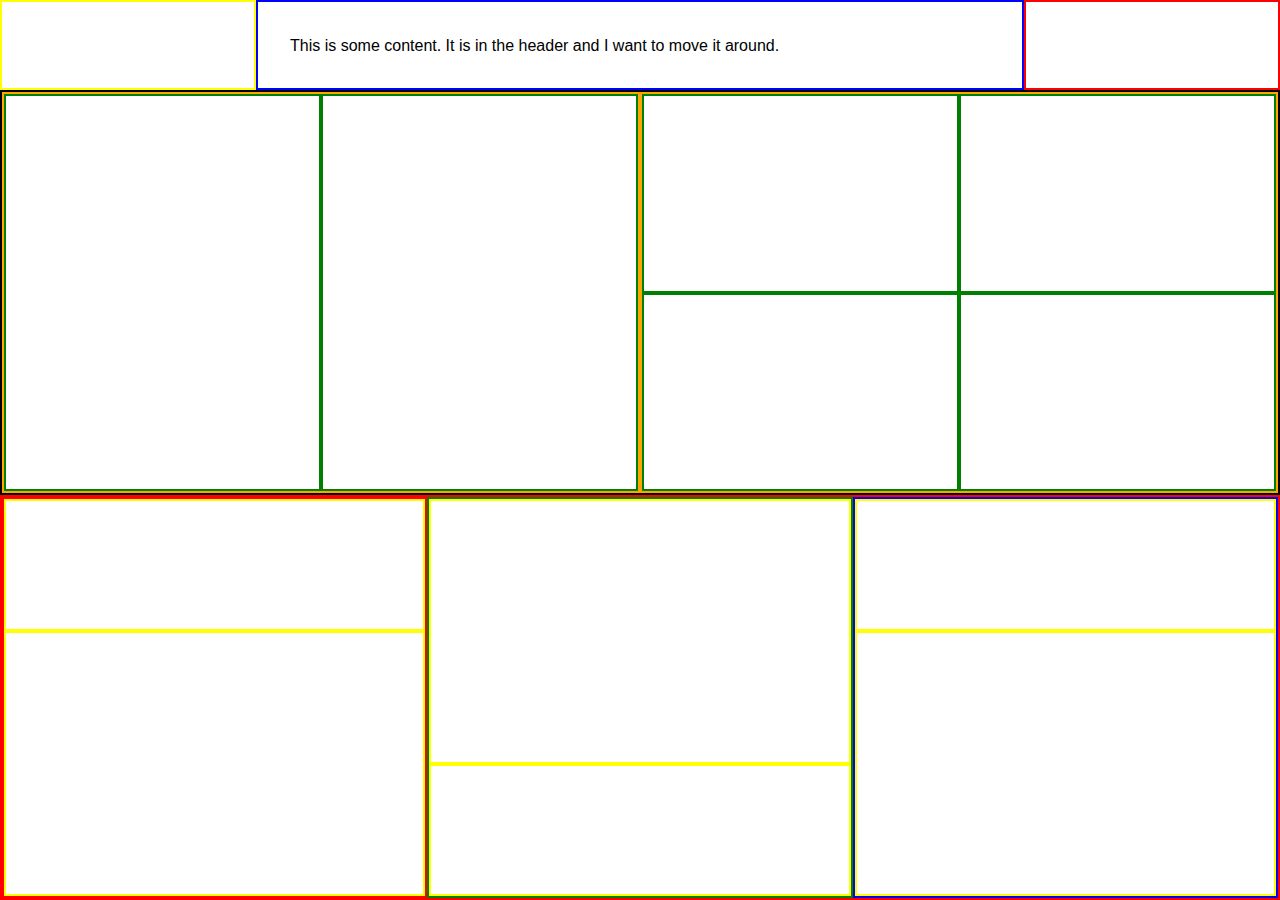
<file: bbc/index.html>
<!DOCTYPE html>
<html lang="en">
	<head>
  	<meta charset="utf-8">
  	<meta name="description" content="BBN Network">
  	<meta name="keywords" content="one, two, three">
	<meta name="viewport" content="width=device-width, initial-scale=1">
	
	<title>Welcome to Big Boring News Network!</title>

	<!-- external CSS link -->
	<link rel="stylesheet" href="css/normalize.css">
	<link rel="stylesheet" href="css/style.css">
	</head>
	
	<body>
		<header>
			<section class ="header-left"></section>
			<section class ="header-middle">
				<span> This is some content. It is in the header and I want to move it around.</span>
			</section>
			<section class ="header-right"></section>
			
		</header>
		<section class="hero">
			<section class="hero-content">
				<section class="hero-content-split"></section>
				<section class="hero-content-split"></section>	
			</section>
			<section class="hero-content">
				<section class="gallery"></section>	
				<section class="gallery"></section>
				<section class="gallery"></section>
				<section class="gallery"></section>	
			</section>
		</section>
		<section class="bottom-content">
			<section class ="left">
				<section class="short"></section>
				<section class="tall"></section>
			</section>
			<section class ="middle">
				<section class="tall"></section>
				<section class="short"></section>
			</section>	
			<section class ="right">
				<section class="short"></section>
				<section class="tall"></section>
			</section>
		</section>
		



		<script type="text/javascript" src="js/main.js"></script>
	</body>
</html>
</file>
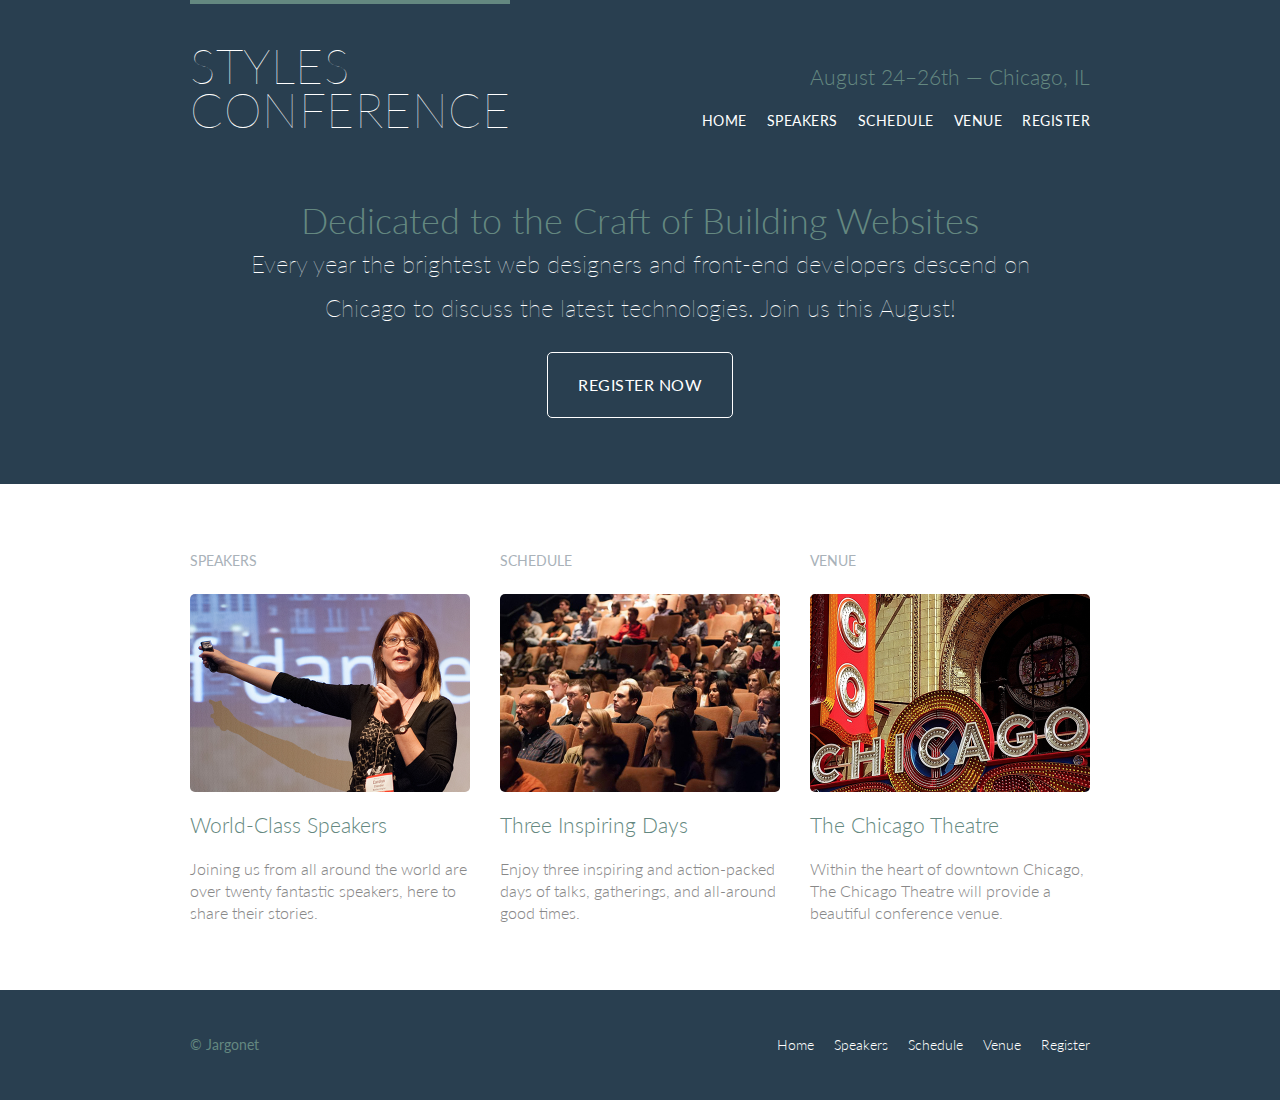
<file: Styles Conference/index.html>
<!DOCTYPE html>
<html lang="en">

  <head>
    <meta charset="utf-8">
    <title>Speakers - Styles Conference</title>
    <link rel="stylesheet" href="assets/stylesheets/main.css">
    <link rel="stylesheet" href="http://fonts.googleapis.com/css?family=Lato:100,300,400">
  </head>

  <body>

    <!-- Header -->

    <header class="primary-header container group">

      <h1 class="logo">
        <a href="index.html">Styles <br> Conference</a>
      </h1>

      <h3 class="tagline">August 24–26th — Chicago, IL</h3>


      <nav class="nav primary-nav">
        <ul>
          <li><a href="index.html">Home</a></li><!--
          --><li><a href="speakers.html">Speakers</a></li><!--
          --><li><a href="schedule.html">Schedule</a></li><!--
          --><li><a href="venue.html">Venue</a></li><!--
          --><li><a href="register.html">Register</a></li>
        </ul>
      </nav>

    </header>



    <section class="hero container">

      <h2>Dedicated to the Craft of Building Websites</h2>

      <p>Every year the brightest web designers and front-end developers descend on Chicago to discuss the latest technologies. Join us this August!</p>

      <a class="btn btn-alt" href="signup.html">Register Now</a>

    </section>

    <!-- Teasers -->
    <section class="row">
      <div class="grid">
        <!-- Projects -->
        <section class="teaser col-1-3">
          <h5>Speakers</h5>
          <a href="speakers.html">
            <img src="assets/images/home/speakers.jpg" alt="Professional Speaker">
            <h3>World-Class Speakers</h3>
          </a>
          <p>Joining us from all around the world are over twenty fantastic speakers, here to share their stories.</p>
        </section><!--

          Contact Us

        --><section class="teaser col-1-3">
          <h5>Schedule</h5>
          <a href="schedule.html">
            <img src="assets/images/home/schedule.jpg" alt="Schedule">
            <h3>Three Inspiring Days</h3>
          </a>
          <p>Enjoy three inspiring and action-packed days of talks, gatherings, and all-around good times.</p>
        </section><!--

          Log In

        --><section class="teaser col-1-3">
          <h5>Venue</h5>
          <a href="venue.html">
            <img src="assets/images/home/venue.jpg" alt="Venue">
            <h3>The Chicago Theatre</h3>
          </a>
          <p>Within the heart of downtown Chicago, The Chicago Theatre will provide a beautiful conference venue.</p>
        </section>

      </div>
    </section>
    <!-- Footer -->

    <footer class="primary-footer container group">

      <small>&copy; Jargonet</small>

      <nav class="nav">
        <ul>
          <li><a href="index.html">Home</a></li><!--
          --><li><a href="speakers.html">Speakers</a></li><!--
          --><li><a href="schedule.html">Schedule</a></li><!--
          --><li><a href="venue.html">Venue</a></li><!--
          --><li><a href="register.html">Register</a></li>
        </ul>
      </nav>

    </footer>

  </body>
</html>
</file>
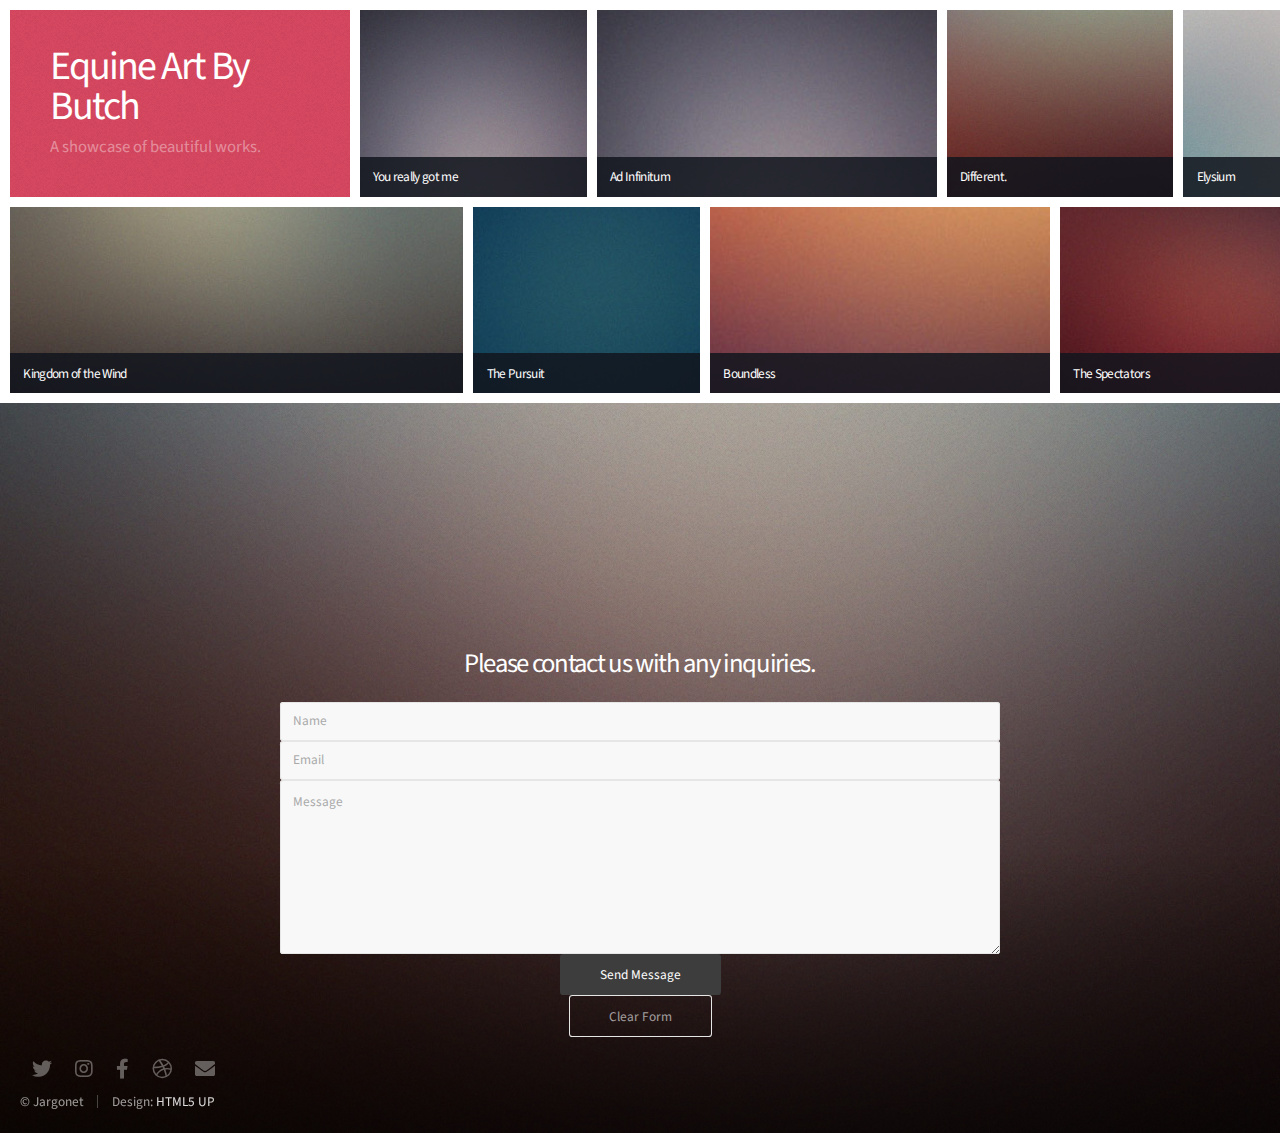
<file: THS/index.html>
<!DOCTYPE HTML>
<!--
	Parallelism by HTML5 UP
	html5up.net | @ajlkn
	Free for personal and commercial use under the CCA 3.0 license (html5up.net/license)
-->
<html>
	<head>
		<title>Equine Art By Butch</title>
		<meta charset="utf-8" />
		<meta name="viewport" content="width=device-width, initial-scale=1, user-scalable=no" />
		<link rel="stylesheet" href="assets/css/main.css" />
		<noscript><link rel="stylesheet" href="assets/css/noscript.css" /></noscript>
	</head>
	<body class="is-preload">

		<!-- Wrapper -->
			<div id="wrapper">

				<!-- Main -->
					<section id="main">

						<!-- Items -->
							<div class="items">

								<div class="item intro span-2">
									<h1>Equine Art By Butch</h1>
									<p>A showcase of beautiful works.</p>
								</div>

								<article class="item thumb span-1">
									<h2>You really got me</h2>
									<a href="images/fulls/01.jpg" class="image"><img src="images/thumbs/01.jpg" alt=""></a>
								</article>

								<article class="item thumb span-2">
									<h2>Ad Infinitum</h2>
									<a href="images/fulls/01.jpg" class="image"><img src="images/thumbs/01.jpg" alt=""></a>
								</article>

								<article class="item thumb span-1">
									<h2>Different.</h2>
									<a href="images/fulls/03.jpg" class="image"><img src="images/thumbs/03.jpg" alt=""></a>
								</article>

								<article class="item thumb span-1">
									<h2>Elysium</h2>
									<a href="images/fulls/04.jpg" class="image"><img src="images/thumbs/04.jpg" alt=""></a>
								</article>

								<article class="item thumb span-3">
									<h2>Kingdom of the Wind</h2>
									<a href="images/fulls/05.jpg" class="image"><img src="images/thumbs/05.jpg" alt=""></a>
								</article>

								<article class="item thumb span-1">
									<h2>The Pursuit</h2>
									<a href="images/fulls/06.jpg" class="image"><img src="images/thumbs/06.jpg" alt=""></a>
								</article>

								<article class="item thumb span-2">
									<h2>Boundless</h2>
									<a href="images/fulls/07.jpg" class="image"><img src="images/thumbs/07.jpg" alt=""></a>
								</article>

								<article class="item thumb span-2">
									<h2>The Spectators</h2>
									<a href="images/fulls/08.jpg" class="image"><img src="images/thumbs/08.jpg" alt=""></a>
								</article>

							</div>

						<!-- Items -->
							<div class="items">

								<article class="item thumb span-3"><h2>Kingdom of the Wind</h2><a href="images/fulls/05.jpg" class="image"><img src="images/thumbs/05.jpg" alt=""></a></article>
								<article class="item thumb span-1"><h2>The Pursuit</h2><a href="images/fulls/06.jpg" class="image"><img src="images/thumbs/06.jpg" alt=""></a></article>
								<article class="item thumb span-2"><h2>Boundless</h2><a href="images/fulls/07.jpg" class="image"><img src="images/thumbs/07.jpg" alt=""></a></article>
								<article class="item thumb span-2"><h2>The Spectators</h2><a href="images/fulls/08.jpg" class="image"><img src="images/thumbs/08.jpg" alt=""></a></article>
								<article class="item thumb span-1"><h2>You really got me</h2><a href="images/fulls/01.jpg" class="image"><img src="images/thumbs/01.jpg" alt=""></a></article>
								<article class="item thumb span-2"><h2>Ad Infinitum</h2><a href="images/fulls/02.jpg" class="image"><img src="images/thumbs/02.jpg" alt=""></a></article>
								<article class="item thumb span-1"><h2>Different.</h2><a href="images/fulls/03.jpg" class="image"><img src="images/thumbs/03.jpg" alt=""></a></article>
								<article class="item thumb span-2"><h2>Kingdom of the Wind</h2><a href="images/fulls/05.jpg" class="image"><img src="images/thumbs/05.jpg" alt=""></a></article>
								<article class="item thumb span-1"><h2>Elysium</h2><a href="images/fulls/04.jpg" class="image"><img src="images/thumbs/04.jpg" alt=""></a></article>


					</section>

					<section id="fourth" class="main">
						<header>
							<div class="container">
								<h2 class="formh2">Please contact us with any inquiries.</h2>
							</div>
						</header>
						<div class="content style4 featured">
							<div class="container medium">
								<form method="post" action="#">
									<div class="row gtr-50">
										<div class="col-6 col-12-mobile"><input type="text" placeholder="Name" /></div>
										<div class="col-6 col-12-mobile"><input type="text" placeholder="Email" /></div>
										<div class="col-12"><textarea name="message" placeholder="Message"></textarea></div>
										<div class="col-12">
											<ul class="actions special">
												<li><input type="submit" class="button" value="Send Message" /></li>
												<li><input type="reset" class="button alt" value="Clear Form" /></li>
											</ul>
										</div>
									</div>
								</form>
							</div>
						</div>
					</section>
				<!-- Footer -->
					<section id="footer">
						<section>
							<ul class="icons">
								<li><a href="#" class="icon brands fa-twitter"><span class="label">Twitter</span></a></li>
								<li><a href="#" class="icon brands fa-instagram"><span class="label">Instagram</span></a></li>
								<li><a href="#" class="icon brands fa-facebook-f"><span class="label">Facebook</span></a></li>
								<li><a href="#" class="icon brands fa-dribbble"><span class="label">Dribbble</span></a></li>
								<li><a href="#" class="icon solid fa-envelope"><span class="label">Email</span></a></li>
							</ul>
							<ul class="copyright">
								<li>&copy; Jargonet</li><li>Design: <a href="http://html5up.net">HTML5 UP</a></li>
							</ul>
						</section>
					</section>

			</div>

		<!-- Scripts -->
			<script src="assets/js/jquery.min.js"></script>
			<script src="assets/js/jquery.poptrox.min.js"></script>
			<script src="assets/js/browser.min.js"></script>
			<script src="assets/js/breakpoints.min.js"></script>
			<script src="assets/js/util.js"></script>
			<script src="assets/js/main.js"></script>

	</body>
</html>
</file>
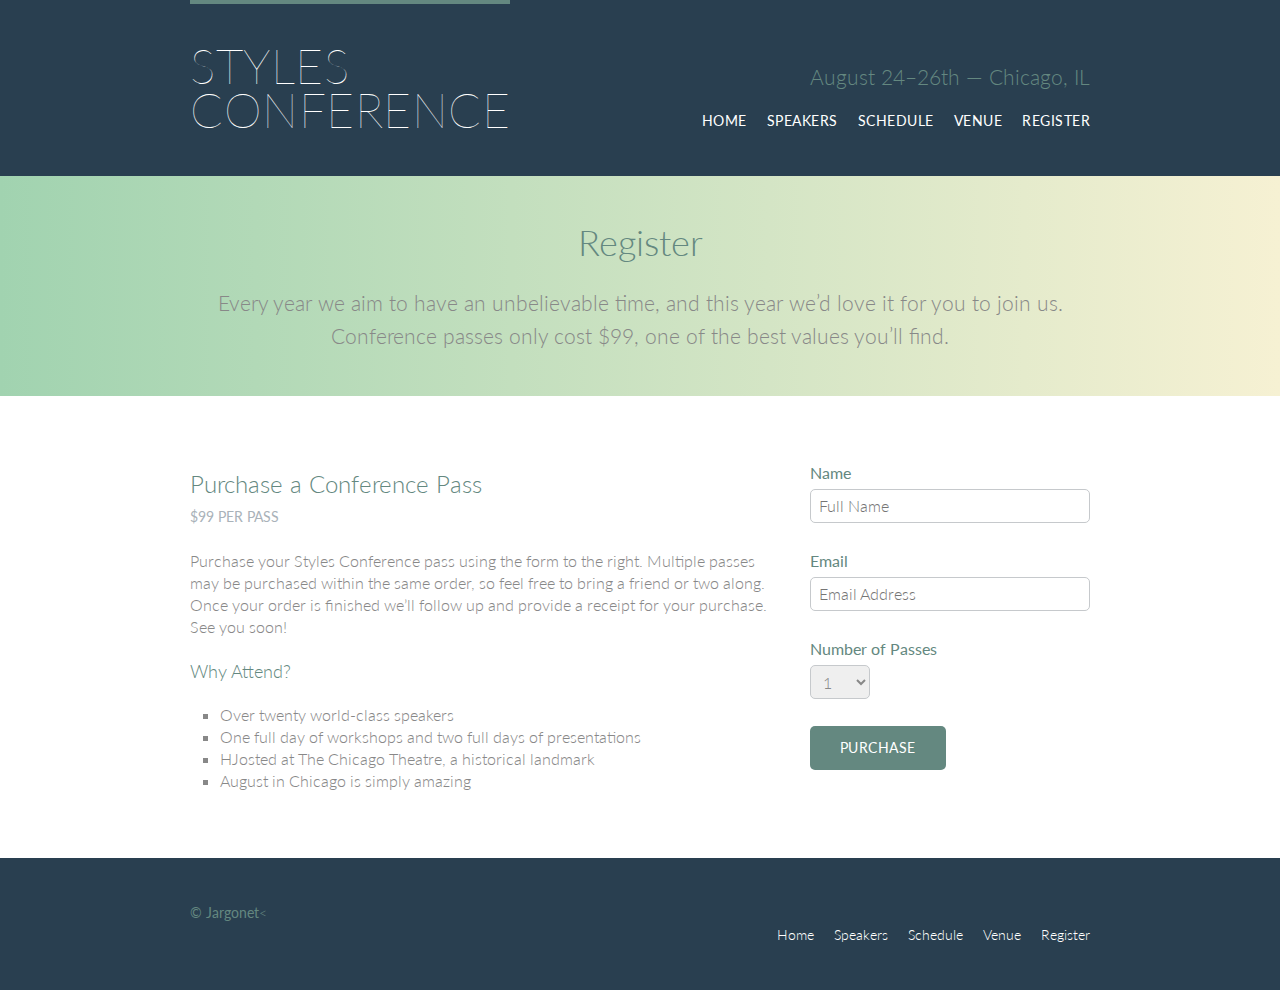
<file: Styles Conference/register.html>
<!DOCTYPE html>
<html lang="en">

  <head>
    <meta charset="utf-8">
    <title>Register</title>
    <link rel="stylesheet" href="assets/stylesheets/main.css">
    <link rel="stylesheet" href="http://fonts.googleapis.com/css?family=Lato:100,300,400">
  </head>

  <body>

    <!-- Header -->

    <header class="primary-header container group">

      <h1 class="logo">
        <a href="index.html">Styles <br> Conference</a>
      </h1>

      <h3 class="tagline">August 24–26th — Chicago, IL</h3>


      <nav class="nav primary-nav">
        <ul>
          <li><a href="index.html">Home</a></li><!--
          --><li><a href="speakers.html">Speakers</a></li><!--
          --><li><a href="schedule.html">Schedule</a></li><!--
          --><li><a href="venue.html">Venue</a></li><!--
          --><li><a href="register.html">Register</a></li>
        </ul>
      </nav>

    </header>



    <section class="row-alt">
      <div class="lead container">
        <h1> Register </h1>
        <p>Every year we aim to have an unbelievable time, and this year we’d love it for you to join us. Conference passes only cost $99, one of the best values you’ll find.</p>
      </div>
    </section>

    <section class="row">
      <div class="grid">
        <section class="col-2-3">
          <h2>Purchase a Conference Pass</h2>
          <h5>$99 per Pass</h5>

          <p>Purchase your Styles Conference pass using the form to the right. Multiple passes may be purchased within the same order, so feel free to bring a friend or two along. Once your order is finished we&#8217;ll follow up and provide a receipt for your purchase. See you soon!</p>

          <h4>Why Attend?</h4>

          <ul class="why-attend">
          <li>Over twenty world-class speakers</li>
            <li>One full day of workshops and two full days of presentations</li>
            <li>HJosted at The Chicago Theatre, a historical landmark</li>
            <li>August in Chicago is simply amazing</li>
          </ul>
        </section><!--
        --><form class="col-1-3" action="#" method="post">
          <fieldset class="register-group">

            <label>
              Name
              <input type="text" name="name" placeholder="Full Name" required>
            </label>

            <label>
              Email
              <input type="email" name="email" placeholder="Email Address" required>
            </label>

            <label>
              Number of Passes
              <select name="quantity required">
                <option value="1" selected>1</option>
                <option value="2">2</option>
                <option value="3">3</option>
                <option value="4">4</option>
                <option value="5">5</option>
              </select>
            </label>

          </fieldset>

          <input class="btn btn-default" type="submit" name="submit" value="Purchase">
        </form>
      </div>
    </section>
    <!-- Footer -->

    <footer class="primary-footer container group">

      <small>&copy; Jargonet</small>

      <<nav class="nav">
        <ul>
          <li><a href="index.html">Home</a></li><!--
          --><li><a href="speakers.html">Speakers</a></li><!--
          --><li><a href="schedule.html">Schedule</a></li><!--
          --><li><a href="venue.html">Venue</a></li><!--
          --><li><a href="register.html">Register</a></li>
        </ul>
      </nav>

    </footer>

  </body>
</html>
</file>
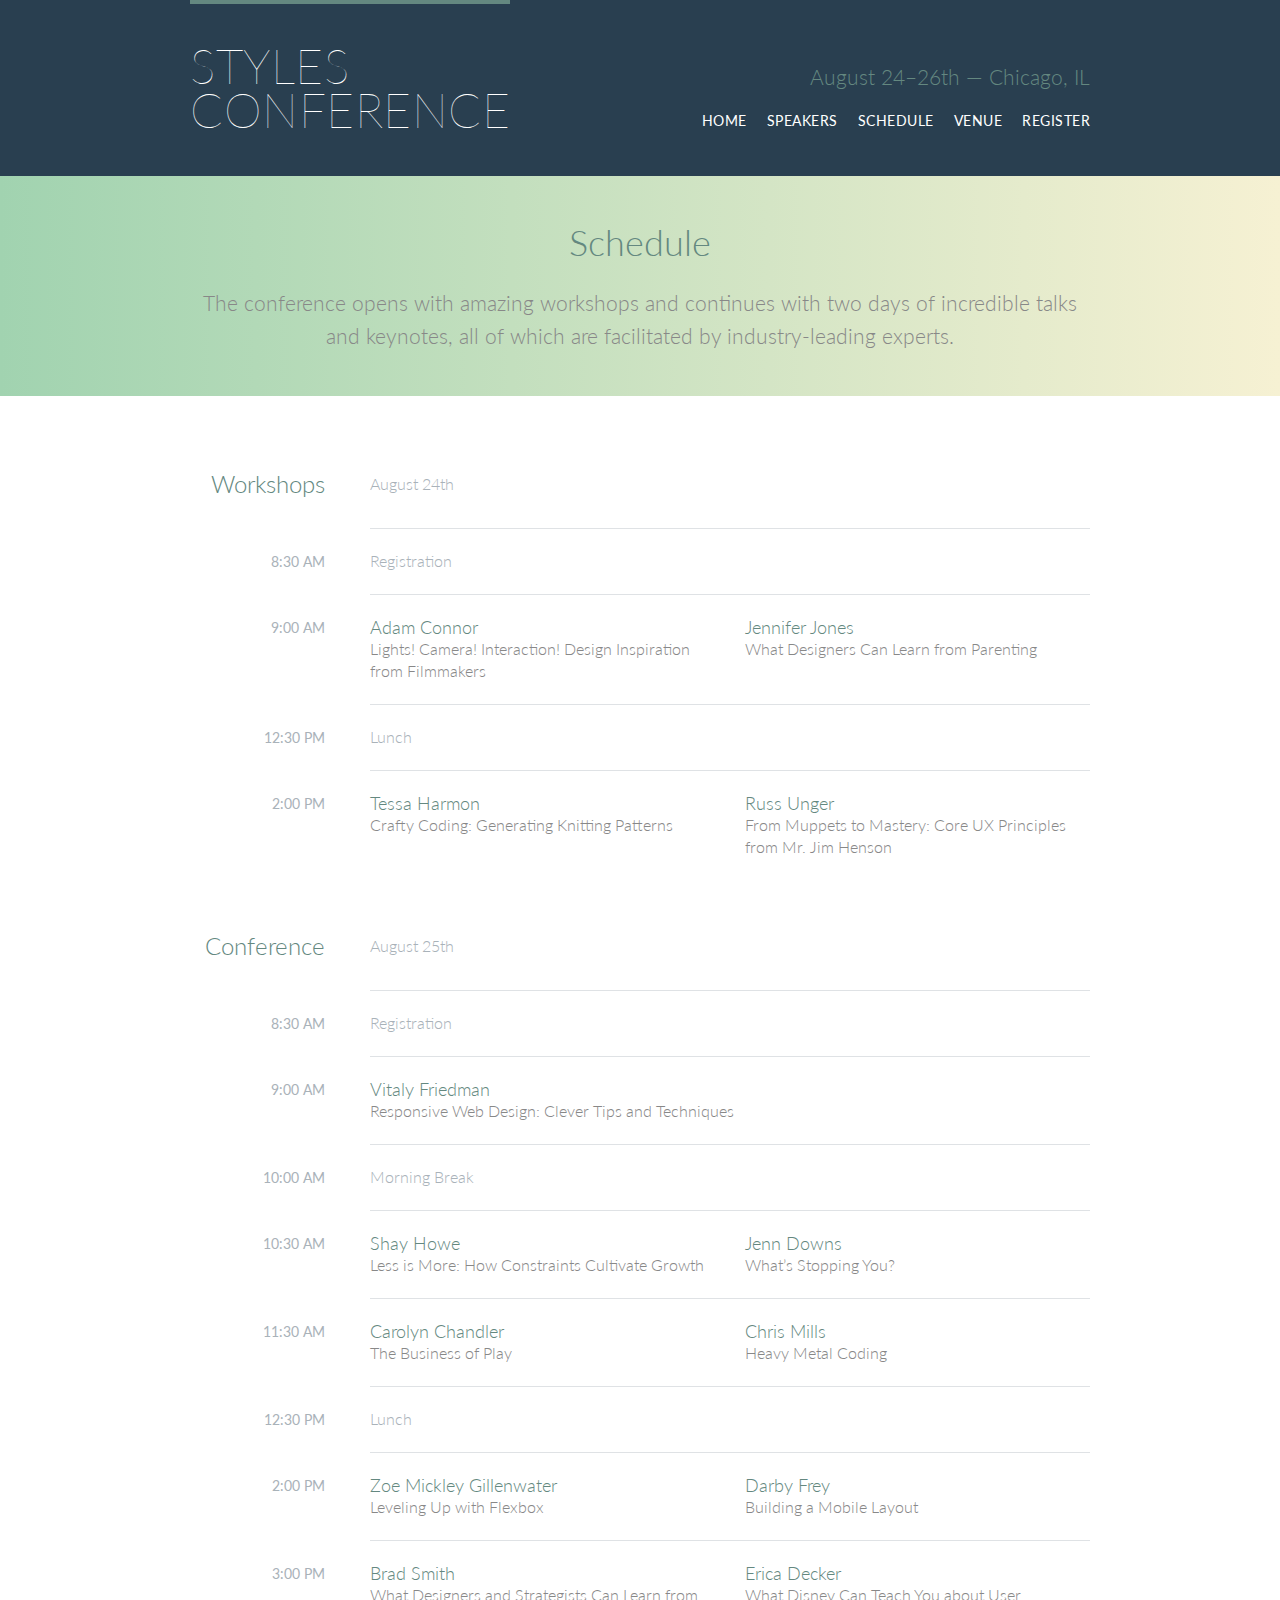
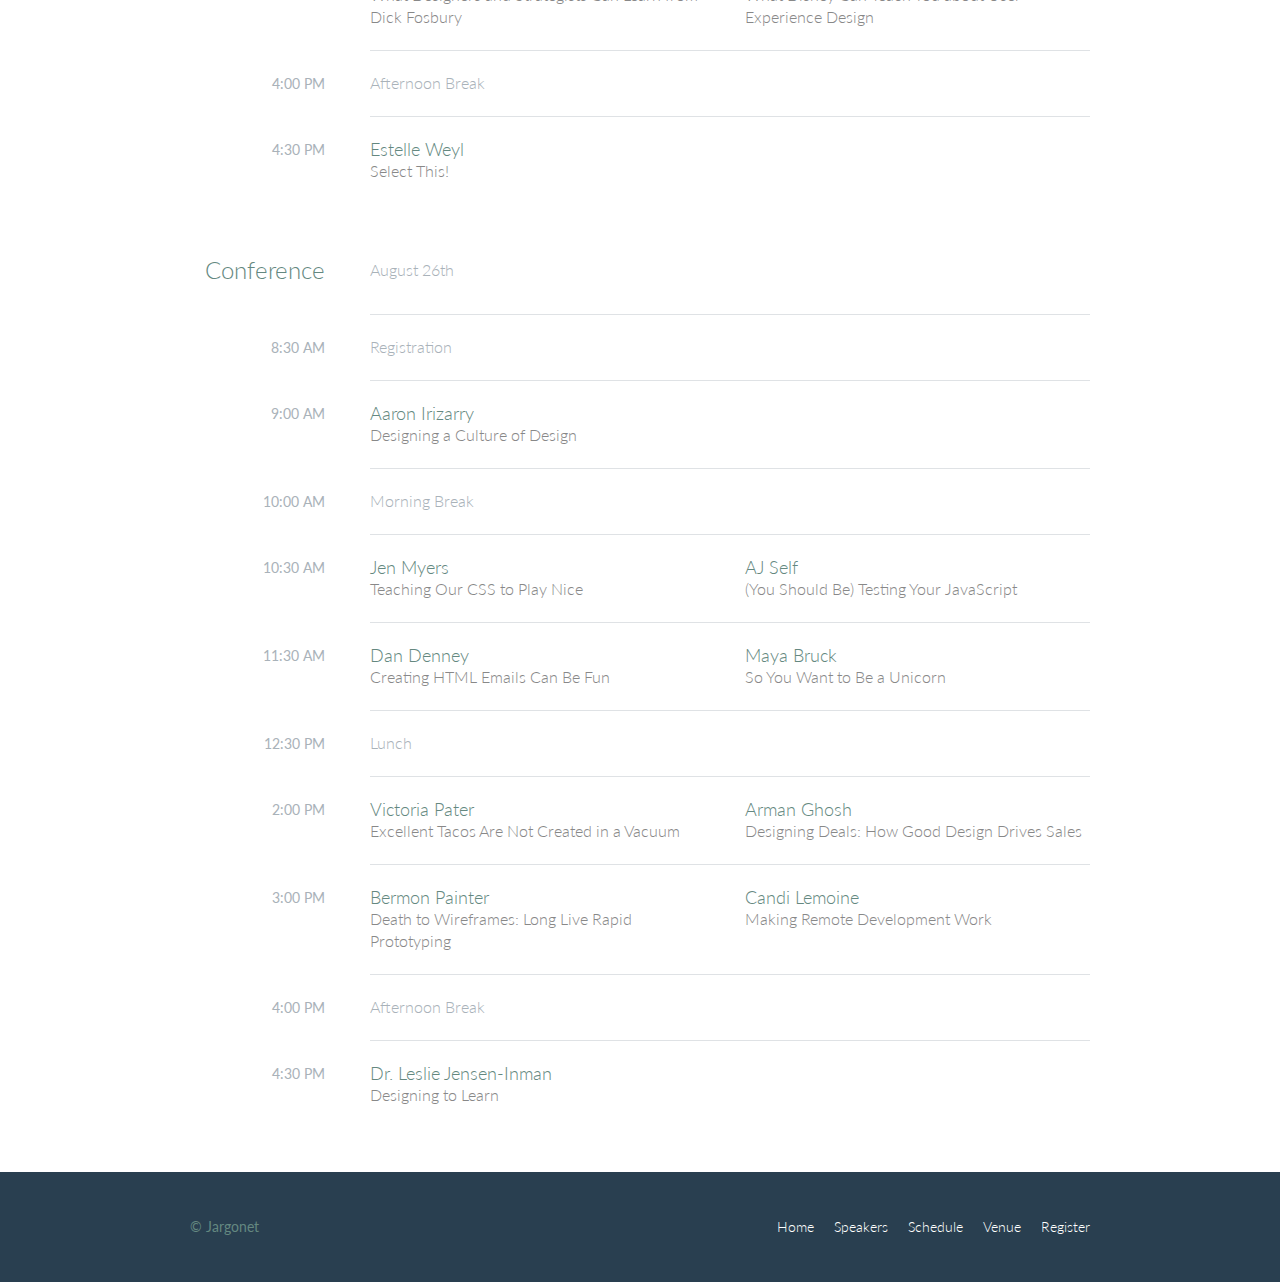
<file: Styles Conference/schedule.html>
<!DOCTYPE html>
<html lang="en">

  <head>
    <meta charset="utf-8">
    <title>Schedule</title>
    <link rel="stylesheet" href="assets/stylesheets/main.css">
    <link rel="stylesheet" href="http://fonts.googleapis.com/css?family=Lato:100,300,400">
  </head>

  <body>

    <!-- Header -->

    <header class="primary-header container group">

      <h1 class="logo">
        <a href="index.html">Styles <br> Conference</a>
      </h1>

      <h3 class="tagline">August 24–26th — Chicago, IL</h3>


      <nav class="nav primary-nav">
        <ul>
          <li><a href="index.html">Home</a></li><!--
          --><li><a href="speakers.html">Speakers</a></li><!--
          --><li><a href="schedule.html">Schedule</a></li><!--
          --><li><a href="venue.html">Venue</a></li><!--
          --><li><a href="register.html">Register</a></li>
        </ul>
      </nav>

    </header>



    <section class="row-alt">
      <div class="lead container">

        <h1>Schedule</h1>

        <p>The conference opens with amazing workshops and continues with two days of incredible talks and keynotes, all of which are facilitated by industry-leading experts.</p>

      </div>
    </section>

    <section class="row">
      <div class="container">
        <table>
          <thead>
            <tr>
              <th scope="row">
                Workshops
              </th>
              <td class="schedule-offset" colspan="2">
                August 24th
              </td>
            </tr>
          </thead>
          <tbody>
            <tr>
              <th scope="row">
                <time datetime="08:30:00">8:30 AM</time>
              </th>
              <td class="schedule-offset" colspan="2">
                Registration
              </td>
            </tr>
            <tr>
              <th scope="row">
                <time datetime="09:00:00">9:00 AM</time>
              </th>
              <td>
                <a href="speakers.html#adam-connor">
                  <h4>Adam Connor</h4>
                  Lights! Camera! Interaction! Design Inspiration from Filmmakers
                </a>
              </td>
              <td>
                <a href="speakers.html#jennifer-jones">
                  <h4>Jennifer Jones</h4>
                  What Designers Can Learn from Parenting
                </a>
              </td>
            </tr>
            <tr>
              <th scope="row">
                <time datetime="12:30:00">12:30 PM</time>
              </th>
              <td class="schedule-offset" colspan="2">
                Lunch
              </td>
            </tr>
            <tr>
              <th scope="row">
                <time datetime="14:00">2:00 PM</time>
              </th>
              <td>
                <a href="speakers.html#tessa-harmon">
                  <h4>Tessa Harmon</h4>
                  Crafty Coding: Generating Knitting Patterns
                </a>
              </td>
              <td>
                <a href="speakers.html#russ-unger">
                  <h4>Russ Unger</h4>
                  From Muppets to Mastery: Core UX Principles from Mr. Jim Henson
                </a>
              </td>
            </tr>
          </tbody>
        </table>

        <!-- Conference -->

        <table>
          <thead>
            <tr>
              <th scope="row">
                Conference
              </th>
              <td class="schedule-offset" colspan="2">
                August 25th
              </td>
            </tr>
          </thead>
          <tbody>
            <tr>
              <th scope="row">
                <time datetime="08:30:00">8:30 AM</time>
              </th>
              <td class="schedule-offset" colspan="2">
                Registration
              </td>
            </tr>
            <tr>
              <th scope="row">
                <time datetime="09:00:00">9:00 AM</time>
              </th>
              <td colspan="2">
                <a href="speakers.html#vitaly-friedman">
                  <h4>Vitaly Friedman</h4>
                  Responsive Web Design: Clever Tips and Techniques
                </a>
              </td>
            </tr>
            <tr>
              <th scope="row">
                <time datetime="10:00:00">10:00 AM</time>
              </th>
              <td class="schedule-offset" colspan="2">
                Morning Break
              </td>
            </tr>
            <tr>
              <th scope="row">
                <time datetime="10:30:00">10:30 AM</time>
              </th>
              <td>
                <a href="speakers.html#shay-howe">
                  <h4>Shay Howe</h4>
                  Less is More: How Constraints Cultivate Growth
                </a>
              </td>
              <td>
                <a href="speakers.html#jenn-downs">
                  <h4>Jenn Downs</h4>
                  What&#8217;s Stopping You?
                </a>
              </td>
            </tr>
            <tr>
              <th scope="row">
                <time datetime="11:30:00">11:30 AM</time>
              </th>
              <td>
                <a href="speakers.html#carolyn-chandler">
                  <h4>Carolyn Chandler</h4>
                  The Business of Play
                </a>
              </td>
              <td>
                <a href="speakers.html#chris-mills">
                  <h4>Chris Mills</h4>
                  Heavy Metal Coding
                </a>
              </td>
            </tr>
            <tr>
              <th scope="row">
                <time datetime="12:30:00">12:30 PM</time>
              </th>
              <td class="schedule-offset" colspan="2">
                Lunch
              </td>
            </tr>
            <tr>
              <th scope="row">
                <time datetime="14:00">2:00 PM</time>
              </th>
              <td>
                <a href="speakers.html#zoe-mickley-gillenwater">
                  <h4>Zoe Mickley Gillenwater</h4>
                  Leveling Up with Flexbox
                </a>
              </td>
              <td>
                <a href="speakers.html#darby-frey">
                  <h4>Darby Frey</h4>
                  Building a Mobile Layout
                </a>
              </td>
            </tr>
            <tr>
              <th scope="row">
                <time datetime="15:00:00">3:00 PM</time>
              </th>
              <td>
                <a href="speakers.html#brad-smith">
                  <h4>Brad Smith</h4>
                  What Designers and Strategists Can Learn from Dick Fosbury
                </a>
              </td>
              <td>
                <a href="speakers.html#erica-decker">
                  <h4>Erica Decker</h4>
                  What Disney Can Teach You about User Experience Design
                </a>
              </td>
            </tr>
            <tr>
              <th scope="row">
                <time datetime="16:00:00">4:00 PM</time>
              </th>
              <td class="schedule-offset" colspan="2">
                Afternoon Break
              </td>
            </tr>
            <tr>
              <th scope="row">
                <time datetime="16:30:00">4:30 PM</time>
              </th>
              <td colspan="2">
                <a href="speakers.html#estelle-weyl">
                  <h4>Estelle Weyl</h4>
                  Select This!
                </a>
              </td>
            </tr>
          </tbody>
        </table>

        <!-- Conference -->

        <table>
          <thead>
            <tr>
              <th scope="row">
                Conference
              </th>
              <td class="schedule-offset" colspan="2">
                August 26th
              </td>
            </tr>
          </thead>
          <tbody>
            <tr>
              <th scope="row">
                <time datetime="08:30:00">8:30 AM</time>
              </th>
              <td class="schedule-offset" colspan="2">
                Registration
              </td>
            </tr>
            <tr>
              <th scope="row">
                <time datetime="09:00:00">9:00 AM</time>
              </th>
              <td colspan="2">
                <a href="speakers.html#aaron-irizarry">
                  <h4>Aaron Irizarry</h4>
                  Designing a Culture of Design
                </a>
              </td>
            </tr>
            <tr>
              <th scope="row">
                <time datetime="10:00:00">10:00 AM</time>
              </th>
              <td class="schedule-offset" colspan="2">
                Morning Break
              </td>
            </tr>
            <tr>
              <th scope="row">
                <time datetime="10:30:00">10:30 AM</time>
              </th>
              <td>
                <a href="speakers.html#jen-myers">
                  <h4>Jen Myers</h4>
                  Teaching Our CSS to Play Nice
                </a>
              </td>
              <td>
                <a href="speakers.html#aj-self">
                  <h4>AJ Self</h4>
                  (You Should Be) Testing Your JavaScript
                </a>
              </td>
            </tr>
            <tr>
              <th scope="row">
                <time datetime="11:30:00">11:30 AM</time>
              </th>
              <td>
                <a href="speakers.html#dan-denney">
                  <h4>Dan Denney</h4>
                  Creating HTML Emails Can Be Fun
                </a>
              </td>
              <td>
                <a href="speakers.html#maya-bruck">
                  <h4>Maya Bruck</h4>
                  So You Want to Be a Unicorn
                </a>
              </td>
            </tr>
            <tr>
              <th scope="row">
                <time datetime="12:30:00">12:30 PM</time>
              </th>
              <td class="schedule-offset" colspan="2">
                Lunch
              </td>
            </tr>
            <tr>
              <th scope="row">
                <time datetime="14:00">2:00 PM</time>
              </th>
              <td>
                <a href="speakers.html#victoria-pater">
                  <h4>Victoria Pater</h4>
                  Excellent Tacos Are Not Created in a Vacuum
                </a>
              </td>
              <td>
                <a href="speakers.html#arman-ghosh">
                  <h4>Arman Ghosh</h4>
                  Designing Deals: How Good Design Drives Sales
                </a>
              </td>
            </tr>
            <tr>
              <th scope="row">
                <time datetime="15:00:00">3:00 PM</time>
              </th>
              <td>
                <a href="speakers.html#bermon-painter">
                  <h4>Bermon Painter</h4>
                  Death to Wireframes: Long Live Rapid Prototyping
                </a>
              </td>
              <td>
                <a href="speakers.html#candi-lemoine">
                  <h4>Candi Lemoine</h4>
                  Making Remote Development Work
                </a>
              </td>
            </tr>
            <tr>
              <th scope="row">
                <time datetime="16:00:00">4:00 PM</time>
              </th>
              <td class="schedule-offset" colspan="2">
                Afternoon Break
              </td>
            </tr>
            <tr>
              <th scope="row">
                <time datetime="16:30:00">4:30 PM</time>
              </th>
              <td colspan="2">
                <a href="speakers.html#leslie-jensen-inman">
                  <h4>Dr. Leslie Jensen-Inman</h4>
                  Designing to Learn
                </a>
              </td>
            </tr>
          </tbody>
        </table>
      </div>
    </section>

    <!-- Footer -->

    <footer class="primary-footer container group">

      <small>&copy; Jargonet</small>

      <nav class="nav">
        <ul>
          <li><a href="index.html">Home</a></li><!--
          --><li><a href="speakers.html">Speakers</a></li><!--
          --><li><a href="schedule.html">Schedule</a></li><!--
          --><li><a href="venue.html">Venue</a></li><!--
          --><li><a href="register.html">Register</a></li>
        </ul>
      </nav>

    </footer>

  </body>
</html>
</file>
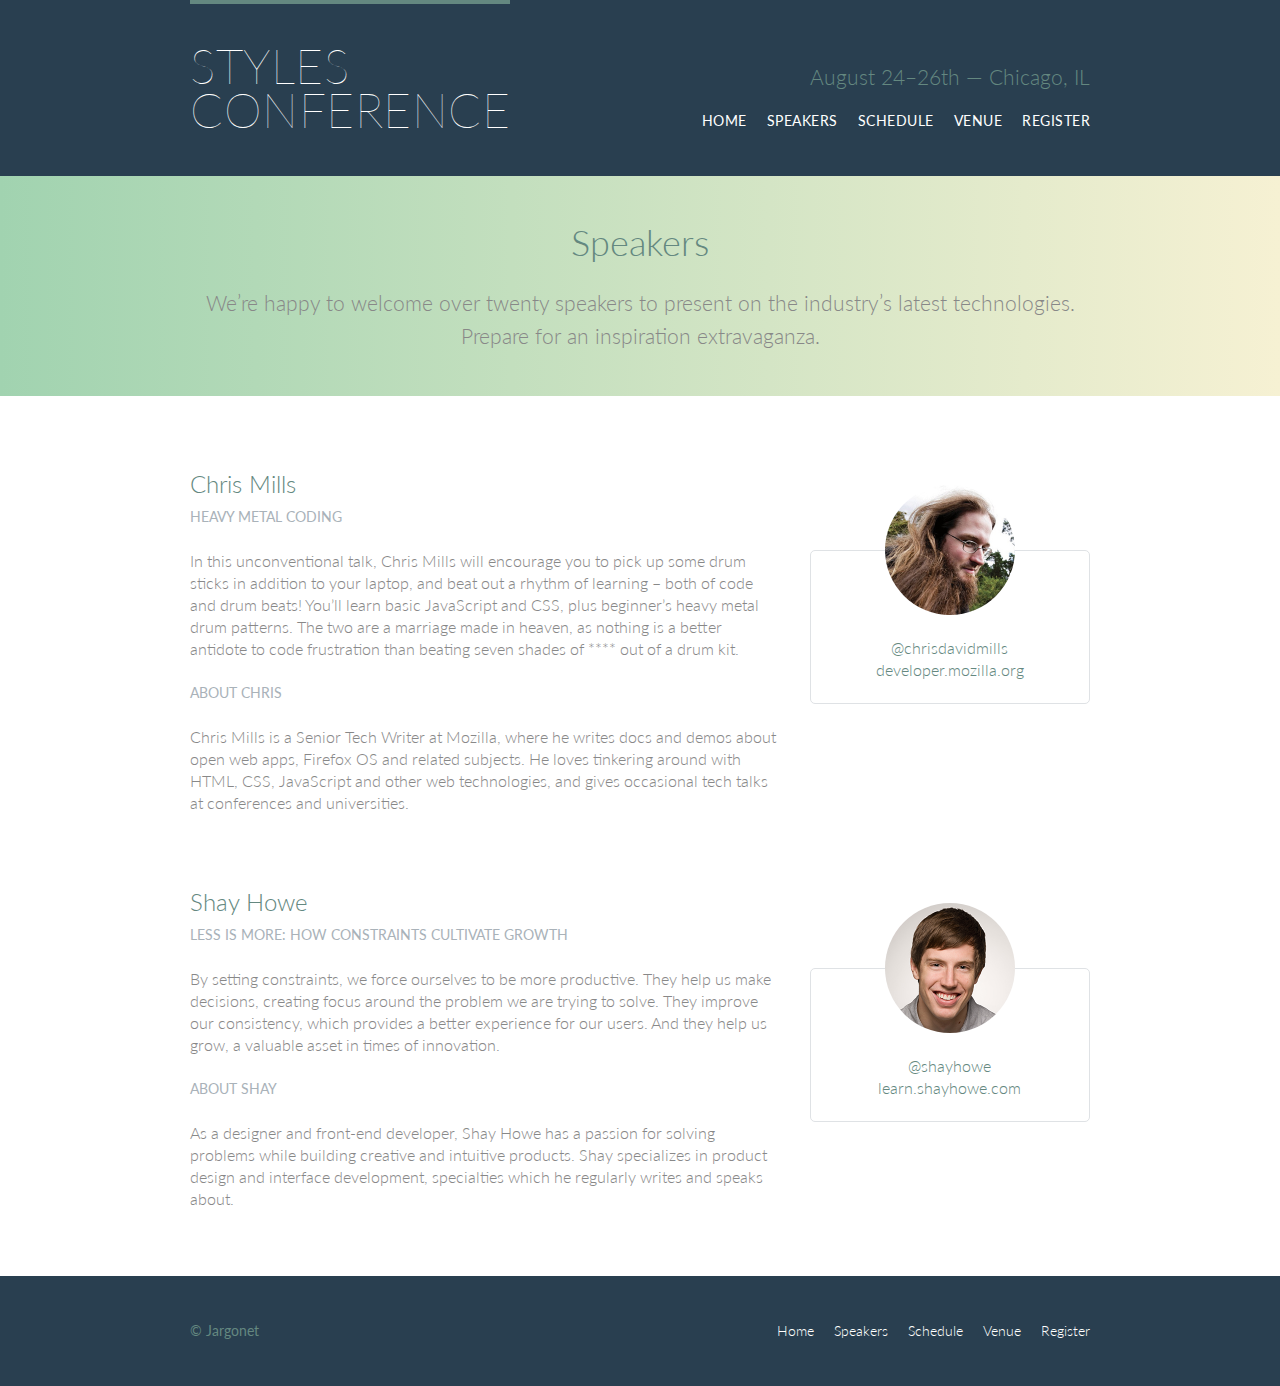
<file: Styles Conference/speakers.html>
<!DOCTYPE html>
<html lang="en">

  <head>
    <meta charset="utf-8">
    <title>Speakers - Styles Conference</title>
    <link rel="stylesheet" href="assets/stylesheets/main.css">
    <link rel="stylesheet" href="http://fonts.googleapis.com/css?family=Lato:100,300,400">
  </head>

  <body>

    <!-- Header -->

    <header class="primary-header container group">

      <h1 class="logo">
        <a href="index.html">Styles <br> Conference</a>
      </h1>

      <h3 class="tagline">August 24–26th — Chicago, IL</h3>


      <nav class="nav primary-nav">
        <ul>
          <li><a href="index.html">Home</a></li><!--
          --><li><a href="speakers.html">Speakers</a></li><!--
          --><li><a href="schedule.html">Schedule</a></li><!--
          --><li><a href="venue.html">Venue</a></li><!--
          --><li><a href="register.html">Register</a></li>
        </ul>
      </nav>

    </header>



    <section class="row-alt">
      <div class="lead container">
        <h1> Speakers </h1>
        <p> We’re happy to welcome over twenty speakers to present on the industry’s latest technologies. Prepare for an inspiration extravaganza.</p>
      </div>
    </section>

    <section class="row">
      <div class="grid">

        <section class="speaker" id="chris-mills">

          <div class="col-2-3">

            <h2>Chris Mills</h2>
            <h5>HEAVY METAL CODING</h5>

            <p>In this unconventional talk, Chris Mills will encourage you to pick up some drum sticks in addition to your laptop, and beat out a rhythm of learning – both of code and drum beats! You’ll learn basic JavaScript and CSS, plus beginner’s heavy metal drum patterns. The two are a marriage made in heaven, as nothing is a better antidote to code frustration than beating seven shades of **** out of a drum kit.</p>

            <h5>About Chris</h5>

            <p>Chris Mills is a Senior Tech Writer at Mozilla, where he writes docs and demos about open web apps, Firefox OS and related subjects. He loves tinkering around with HTML, CSS, JavaScript and other web technologies, and gives occasional tech talks at conferences and universities.</p>

          </div><!--

          --><aside class="col-1-3">

            <div class="speaker-info">
              <img src="assets/images/speakers/chris-mills.jpg" alt="Chris Mills">
              <ul>
                <li><a href="https://twitter.com/chrisdavidmills">@chrisdavidmills</a></li>
                <li><a href="https://developer.mozilla.org/">developer.mozilla.org</a></li>
              </ul>
            </div>

          </aside>
        </section>

        <section id="shay-howe">

          <div class="col-2-3">

            <h2>Shay Howe</h2>
            <h5>Less Is More: How Constraints Cultivate Growth</h5>

            <p>By setting constraints, we force ourselves to be more productive. They help us make decisions, creating focus around the problem we are trying to solve. They improve our consistency, which provides a better experience for our users. And they help us grow, a valuable asset in times of innovation.</p>

            <h5>About Shay</h5>

            <p>As a designer and front-end developer, Shay Howe has a passion for solving problems while building creative and intuitive products. Shay specializes in product design and interface development, specialties which he regularly writes and speaks about.</p>

          </div><!--

          --><aside class="col-1-3">
            <div class="speaker-info">

              <img src="assets/images/speakers/shay-howe.jpg" alt="Shay Howe">

              <ul>
                <li><a href="https://twitter.com/shayhowe">@shayhowe</a></li>
                <li><a href="http://learn.shayhowe.com/">learn.shayhowe.com</a></li>
              </ul>
            </div>

          </aside>
        </section>

      </div>
    </section>

    <!-- Footer -->

    <footer class="primary-footer container group">

      <small>&copy; Jargonet</small>

      <nav class="nav">
        <ul>
          <li><a href="index.html">Home</a></li><!--
          --><li><a href="speakers.html">Speakers</a></li><!--
          --><li><a href="schedule.html">Schedule</a></li><!--
          --><li><a href="venue.html">Venue</a></li><!--
          --><li><a href="register.html">Register</a></li>
        </ul>
      </nav>

    </footer>

  </body>
</html>
</file>
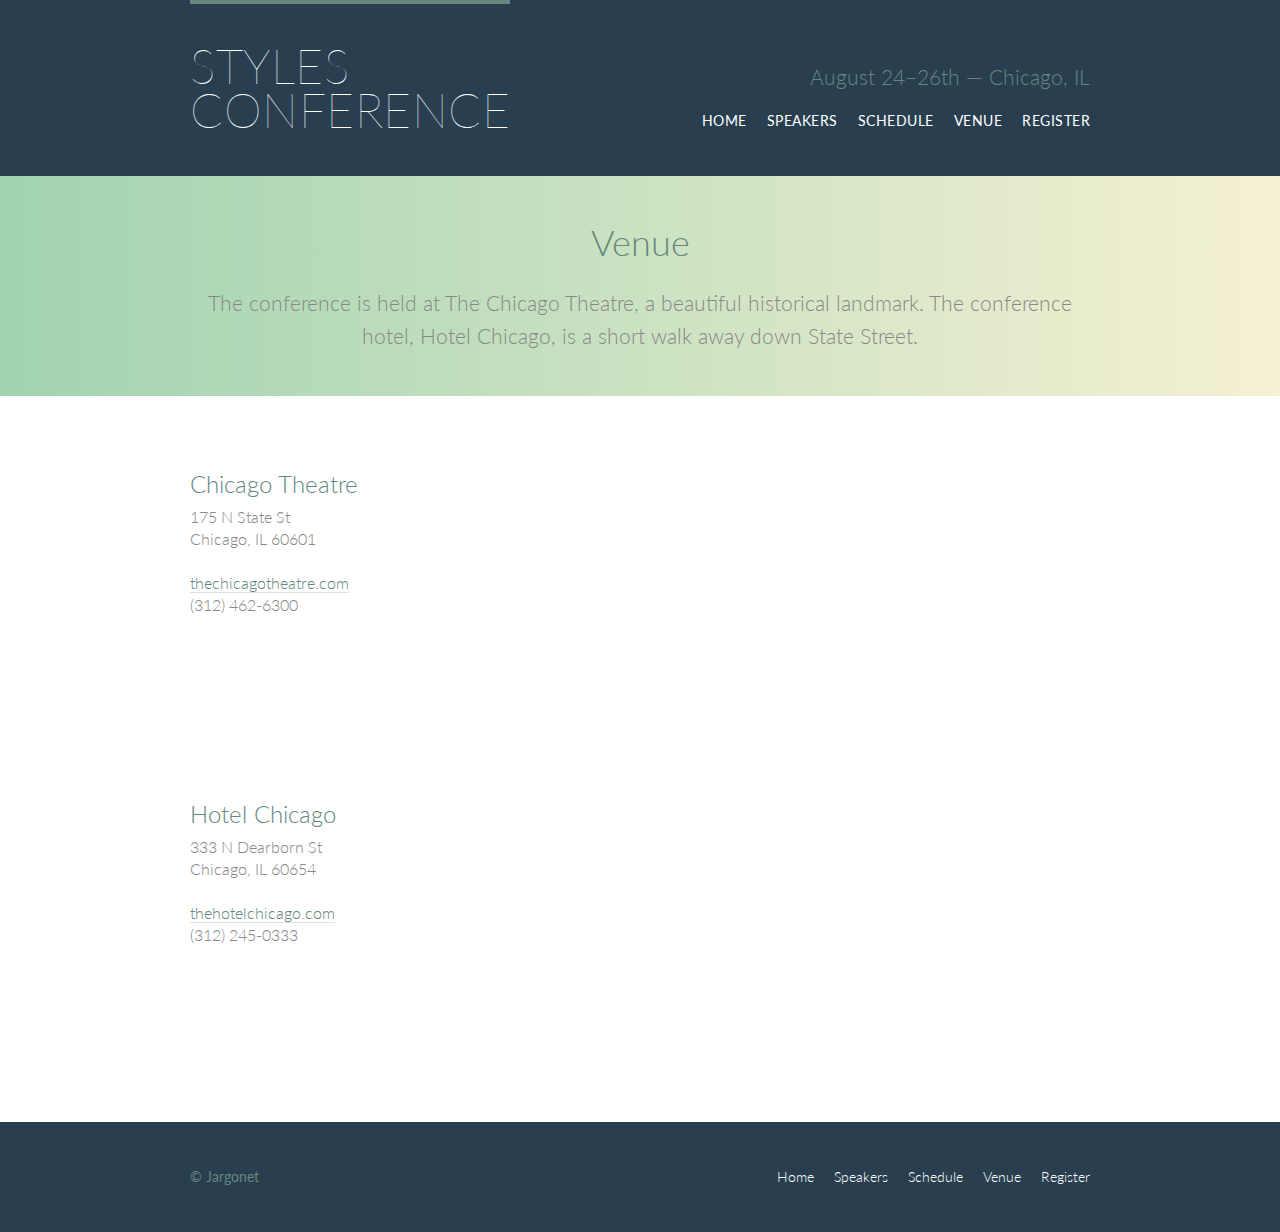
<file: Styles Conference/venue.html>
<!DOCTYPE html>
<html lang="en">

  <head>
    <meta charset="utf-8">
    <title>Speakers - Styles Conference</title>
    <link rel="stylesheet" href="assets/stylesheets/main.css">
    <link rel="stylesheet" href="http://fonts.googleapis.com/css?family=Lato:100,300,400">
  </head>


  <body>

    <!-- Header -->

    <header class="primary-header container group">

      <h1 class="logo">
        <a href="index.html">Styles <br> Conference</a>
      </h1>

      <h3 class="tagline">August 24–26th — Chicago, IL</h3>


      <nav class="nav primary-nav">
        <ul>
          <li><a href="index.html">Home</a></li><!--
          --><li><a href="speakers.html">Speakers</a></li><!--
          --><li><a href="schedule.html">Schedule</a></li><!--
          --><li><a href="venue.html">Venue</a></li><!--
          --><li><a href="register.html">Register</a></li>
        </ul>
      </nav>

    </header>

    <section class="row-alt">
      <div class="lead container">
        <h1> Venue </h1>
        <p> The conference is held at The Chicago Theatre, a beautiful historical landmark. The conference hotel, Hotel Chicago, is a short walk away down State Street.</p>
      </div>
    </section>

    <section class="row">
      <div class="grid">
        <section class="venue-theatre">

          <div class="col-1-3">
            <h2>Chicago Theatre</h2>
            <p>175 N State St <br> Chicago, IL 60601</p>
            <p><a href="http://www.thechicagotheatre.com/">thechicagotheatre.com</a> <br> (312) 462-6300</p>
          </div><!--

          --><iframe class="venue-map col-2-3" src="https://www.google.com/maps/embed?pb=!1m18!1m12!1m3!1d2970.4058037514387!2d-87.62999033455868!3d41.88412907922167!2m3!1f0!2f0!3f0!3m2!1i1024!2i768!4f13.1!3m3!1m2!1s0x880e2ca55810a493%3A0x4700ddf60fcbfad6!2sThe%20Chicago%20Theatre!5e0!3m2!1sen!2sca!4v1644103414404!5m2!1sen!2sca" width="600" height="450" style="border:0;" allowfullscreen="" loading="lazy"></iframe>

        </section>

        <section class="venue-hotel">

          <div class="col-1-3">
            <h2>Hotel Chicago</h2>
            <p>333 N Dearborn St <br> Chicago, IL 60654</p>
            <p><a href="http://www.thechicagotheatre.com/">thehotelchicago.com</a> <br> (312) 245-0333</p>
          </div><!--
          --><iframe class="venue-map col-2-3" src="https://www.google.com/maps/embed?pb=!1m18!1m12!1m3!1d2970.703640609784!2d-87.66996598431835!3d41.877722273416346!2m3!1f0!2f0!3f0!3m2!1i1024!2i768!4f13.1!3m3!1m2!1s0x880e2d22cdb24d97%3A0x8858d3ba6bbaf273!2sHotel%20Chicago%20West%20Loop!5e0!3m2!1sen!2sca!4v1644103616297!5m2!1sen!2sca" width="600" height="450" style="border:0;" allowfullscreen="" loading="lazy"></iframe>

        </section>

      </div>
    </section>
    <!-- Footer -->

    <footer class="primary-footer container group">

      <small>&copy; Jargonet</small>

      <nav class="nav">
        <ul>
          <li><a href="index.html">Home</a></li><!--
          --><li><a href="speakers.html">Speakers</a></li><!--
          --><li><a href="schedule.html">Schedule</a></li><!--
          --><li><a href="venue.html">Venue</a></li><!--
          --><li><a href="register.html">Register</a></li>
        </ul>
      </nav>

    </footer>

  </body>
</html>
</file>
<file: bbc/css/style.css>
/* Box Model Hack */
* {
  box-sizing: border-box;
}


/* Clear fix hack */
.clearfix:after {
     content: ".";
     display: block;
     clear: both;
     visibility: hidden;
     line-height: 0;
     height: 0;
}

.clear {
	clear: both;
}

/******************************************
/* BASE STYLES
/*******************************************/

body {
  font-family: sans-serif;
  line-height: 1.5;
}
html, body {
  height: 100%;
}
.hero {
  height: 45%;
  width: 100%;
  border: 2px solid black;
}
.bottom-content {
  height: 45%;
  width: 100%;
  border: 2px solid red;
}
.hero-content {
  height: 100%;
  width: 50%;
  border: 2px solid orange;
  float: left;
}
.gallery {
  height: 50%;
  width: 50%;
  border: 2px solid green;
  float: left;
}
.left {
  height: 100%;
  width: 33.33%;
  border: 2px solid red;
  float: left;
}
.middle {
  height: 100%;
  width: 33.33%;
  border: 2px solid green;
  float: left;
}
.right {
  height: 100%;
  width: 33.33%;
  border: 2px solid blue;
  float: left;
}
.hero-content-split {
  height: 100%;
  width: 50%;
  border: 2px solid green;
  float: left;
}
.short {
  height: 33.33%;
  width: 100%;
  border: 2px solid yellow;
  float: left;
}
.tall {
  height: 66.66%;
  width: 100%;
  border: 2px solid yellow;
  float: left;
}

.header-left{
  width: 20%;
  height: 100%;
  border: 2px solid yellow;
  float: left;
}
.header-middle{
  width: 60%;
  height: 100%;
  border: 2px solid blue;
  float: left;
  padding: 2rem;
}
.header-right{
  width: 20%;
  height: 100%;
  border: 2px solid red;
  float: left;
}
/******************************************
/* LAYOUT
/*******************************************/
header {
  height: 10%;
  width: 100%;
}

footer {

}

/******************************************
/* ADDITIONAL STYLES
/*******************************************/

img, video {
  height: auto;
  max-width: 100%;
}
</file>
<file: THS/assets/css/noscript.css>
/*
	Parallelism by HTML5 UP
	html5up.net | @ajlkn
	Free for personal and commercial use under the CCA 3.0 license (html5up.net/license)
*/

/* Main */

	#main {
		opacity: 1 !important;
		overflow-x: auto !important;
	}

		#main .item.thumb img {
			opacity: 1 !important;
		}
</file>
<file: Styles Conference/assets/stylesheets/main.css>
/* http://meyerweb.com/eric/tools/css/reset/
   v2.0 | 20110126
   License: none (public domain)
*/

html, body, div, span, applet, object, iframe,
h1, h2, h3, h4, h5, h6, p, blockquote, pre,
a, abbr, acronym, address, big, cite, code,
del, dfn, em, img, ins, kbd, q, s, samp,
small, strike, strong, sub, sup, tt, var,
b, u, i, center,
dl, dt, dd, ol, ul, li,
fieldset, form, label, legend,
table, caption, tbody, tfoot, thead, tr, th, td,
article, aside, canvas, details, embed,
figure, figcaption, footer, header, hgroup,
menu, nav, output, ruby, section, summary,
time, mark, audio, video {
  margin: 0;
  padding: 0;
  border: 0;
  font-size: 100%;
  font: inherit;
  vertical-align: baseline;
}
/* HTML5 display-role reset for older browsers */
article, aside, details, figcaption, figure,
footer, header, hgroup, menu, nav, section {
  display: block;
}
body {
  line-height: 1;
}
ol, ul {
  list-style: none;
}
blockquote, q {
  quotes: none;
}
blockquote:before, blockquote:after,
q:before, q:after {
  content: '';
  content: none;
}
table {
  border-collapse: collapse;
  border-spacing: 0;
}

/*
  ========================================
  Custom styles
  ========================================
*/

body {
  background: #293f50;
  color: #888;
  font: 300 16px/22px "Lato", "Open Sans", "Helvetica Neue", Helvetica, Arial, sans-serif;
}

/*
  ========================================
  Grid
  ========================================
*/

*,
*:before,
*:after {
  -webkit-box-sizing: border-box;
     -moz-box-sizing: border-box;
          box-sizing: border-box;
}
.container,
.grid {
  margin: 0 auto;
  width: 960px;
}
.container {
  padding-left: 30px;
  padding-right: 30px;
}
.grid,
.col-1-3,
.col-2-3 {
  padding-left: 15px;
  padding-right: 15px;
}
.col-1-3,
.col-2-3  {
  display: inline-block;
  vertical-align: top;
}
.col-1-3 {
  width: 33.33%;
}
.col-2-3 {
  width: 66.66%;
}

/*
  ========================================
  Clearfix
  ========================================
*/

.group:before,
.group:after {
  content: "";
  display: table;
}
.group:after {
  clear: both;
}
.group {
  clear: both;
  *zoom: 1;
}

/*
  ========================================
  Rows
  ========================================
*/

.row,
.row-alt {
  min-width: 960px;
}
.row {
  background: #fff;
  padding: 66px 0 44px 0;
}
.row-alt {
  background: #cbe2c1;
  background: -webkit-linear-gradient(to right, #a1d3b0, #f6f1d3);
  background:    -moz-linear-gradient(to right, #a1d3b0, #f6f1d3);
  background:         linear-gradient(to right, #a1d3b0, #f6f1d3);
  padding: 44px 0 22px 0;
}

/*
  ========================================
  Typography
  ========================================
*/

h1, h2, h3, h4 {
  color: #648880;
}
h1, h3, h4, h5, p {
  margin-bottom: 22px;
}
h1 {
  font-size: 36px;
  line-height: 44px;
}
h2 {
  font-size: 24px;
  line-height: 44px;
}
h3 {
  font-size: 21px;
}
h4 {
  font-size: 18px;
}
h5 {
  color: #a9b2b9;
  font-size: 14px;
  font-weight: 400;
  text-transform: uppercase;
}
strong {
  font-weight: 400;
}
cite,
em {
  font-style: italic;
}

/*
  ========================================
  Leads
  ========================================
*/

.lead {
  text-align: center;
}
.lead p {
  font-size: 21px;
  line-height: 33px;
}

/*
  ========================================
  Links
  ========================================
*/

a {
  color: #648880;
  text-decoration: none;
}
a:hover {
  color: #a9b2b9;
}
p a {
  border-bottom: 1px solid #dfe2e5;
}
.primary-header a,
.primary-footer a {
  color: #fff;
}
.primary-header a:hover,
.primary-footer a:hover {
  color: #648880;
}

/*
  ========================================
  Buttons
  ========================================
*/

.btn {
  border-radius: 5px;
  color: #fff;
  cursor: pointer;
  display: inline-block;
  font-weight: 400;
  letter-spacing: .5px;
  margin: 0;
  text-transform: uppercase;
}
.btn-alt {
  border: 1px solid #fff;
  padding: 10px 30px;
}
.btn-alt:hover {
  background: #fff;
  color: #648880;
}

.btn-default {
  border: 0;
  background: #648880;
  padding: 11px 30px;
  font-size: 14px;
}
.btn-default:hover {
  background: #77a198;
}
/*
  ========================================
  Primary header
  ========================================
*/

.logo {
  border-top: 4px solid #648880;
  float: left;
  font-size: 48px;
  font-weight: 100;
  letter-spacing: .5px;
  line-height: 44px;
  padding: 40px 0 22px 0;
  text-transform: uppercase;
}
.tagline {
  margin: 66px 0 22px 0;
  text-align: right;
}
.primary-nav {
  font-size: 14px;
  font-weight: 400;
  letter-spacing: .5px;
  text-transform: uppercase;
}

/*
  ========================================
  Primary footer
  ========================================
*/

.primary-footer {
  color: #648880;
  font-size: 14px;
  padding-bottom: 44px;
  padding-top: 44px;
}
.primary-footer small {
  float: left;
  font-weight: 400;
}

/*
  ========================================
  Navigation
  ========================================
*/

.nav {
  text-align: right;
}
.nav li {
  display: inline-block;
  margin: 0 10px;
  vertical-align: top;
}
.nav li:last-child {
  margin-right: 0;
}

/*
  ========================================
  Home
  ========================================
*/

.hero {
  color: #fff;
  line-height: 44px;
  padding: 22px 80px 66px 80px;
  text-align: center;
}
.hero h2 {
  font-size: 36px;
}
.hero p {
  font-size: 24px;
  font-weight: 100;
}
.teaser a:hover h3 {
  color: #a9b2b9;
}

.teaser img {
  border-radius: 5px;
  display: block;
  margin-bottom: 22px;
  max-width: 100%
}

/*
  ========================================
  Speakers
  ========================================
*/

.speaker {
  margin-bottom: 44px;
}
.speaker-info {
  border: 1px solid #dfe2e5;
  border-radius: 5px;
  margin-top: 88px;
  padding-bottom: 22px;
  text-align: center;
}

.speaker-info img {
  border-radius: 50%;
  height: 130px;
  margin: -66px 0 22px 0;
  vertical-align: top;
}


/*
  ========================================
  Venue
  ========================================
*/

.venue-theatre {
  margin-bottom: 66px;
}
.venue-hotel {
  margin-bottom: 22px;
}
.venue-map {
  height: 264px;
}

/*
  ========================================
  Register
  ========================================
*/

.why-attend {
  list-style: square;
  margin: 0 0 22px 30px;
}

form {
  margin-bottom: 22px;
}
input,
select,
textarea {
  font: 300 16px/22px "Lato", "Open Sans", "Helvetica Neue", Helvetica, Arial, sans-serif;
}

.register-group label {
  color: #648880;
  cursor: pointer;
  font-weight: 400;
}
.register-group input,
.register-group select,
.register-group textarea {
  border: 1px solid #c6c9cc;
  border-radius: 5px;
  color: #888;
  display: block;
  margin: 5px 0 27px 0;
  padding: 5px 8px;
}
.register-group input,
.register-group textarea {
  width: 100%;
}
.register-group select {
  height: 34px;
  width: 60px;
}
.register-group textarea {
  height: 78px;
}

/*
  ========================================
  Schedule
  ========================================
*/

table {
  margin-bottom: 44px;
  width: 100%;
}
table:last-child {
  margin-bottom: 0;
}
th,
td {
  padding-bottom: 22px;
  vertical-align: top;
}
th {
  padding-right: 45px;
  text-align: right;
  width: 20%;
}
td {
  width: 40%;
}
thead {
  line-height: 44px;
}
thead th {
  color: #648880;
  font-size: 24px;
}
tbody th {
  color: #a9b2b9;
  font-size: 14px;
  font-weight: 400;
  padding-top: 22px;
  text-transform: uppercase;
}
tbody td {
  border-top: 1px solid #dfe2e5;
  padding-top: 21px;
}
tbody td:first-of-type {
  padding-right: 15px;
}
tbody td:last-of-type {
  padding-left: 15px;
}
tbody td:only-of-type {
  padding-left: 0;
  padding-right: 0;
}
table a {
  color: #888;
}
table h4 {
  margin-bottom: 0;
}
.schedule-offset {
  color: #a9b2b9;
}
</file>
<file: THS/assets/css/main.css>
@import url("https://fonts.googleapis.com/css?family=Source+Sans+Pro:400,600");
@import url("fontawesome-all.min.css");

/*
	Parallelism by HTML5 UP
	html5up.net | @ajlkn
	Free for personal and commercial use under the CCA 3.0 license (html5up.net/license)
*/

html, body, div, span, applet, object,
iframe, h1, h2, h3, h4, h5, h6, p, blockquote,
pre, a, abbr, acronym, address, big, cite,
code, del, dfn, em, img, ins, kbd, q, s, samp,
small, strike, strong, sub, sup, tt, var, b,
u, i, center, dl, dt, dd, ol, ul, li, fieldset,
form, label, legend, table, caption, tbody,
tfoot, thead, tr, th, td, article, aside,
canvas, details, embed, figure, figcaption,
footer, header, hgroup, menu, nav, output, ruby,
section, summary, time, mark, audio, video {
	margin: 0;
	padding: 0;
	border: 0;
	font-size: 100%;
	font: inherit;
	vertical-align: baseline;}

article, aside, details, figcaption, figure,
footer, header, hgroup, menu, nav, section {
	display: block;}

body {
	line-height: 1;
}

ol, ul {
	list-style: none;
}

blockquote, q {
	quotes: none;
}

	blockquote:before, blockquote:after, q:before, q:after {
		content: '';
		content: none;
	}

table {
	border-collapse: collapse;
	border-spacing: 0;
}

body {
	-webkit-text-size-adjust: none;
}

mark {
	background-color: transparent;
	color: inherit;
}

input::-moz-focus-inner {
	border: 0;
	padding: 0;
}

input, select, textarea {
	-moz-appearance: none;
	-webkit-appearance: none;
	-ms-appearance: none;
	appearance: none;
}

/* Basic */

	html {
		box-sizing: border-box;
	}

	*, *:before, *:after {
		box-sizing: inherit;
	}

	body {
		background-image: url("images/overlay.png"), -moz-linear-gradient(top, rgba(0, 0, 0, 0) 75%, rgba(0, 0, 0, 0.65)), url("../../images/bg.jpg");
		background-image: url("images/overlay.png"), -webkit-linear-gradient(top, rgba(0, 0, 0, 0) 75%, rgba(0, 0, 0, 0.65)), url("../../images/bg.jpg");
		background-image: url("images/overlay.png"), -ms-linear-gradient(top, rgba(0, 0, 0, 0) 75%, rgba(0, 0, 0, 0.65)), url("../../images/bg.jpg");
		background-image: url("images/overlay.png"), linear-gradient(top, rgba(0, 0, 0, 0) 75%, rgba(0, 0, 0, 0.65)), url("../../images/bg.jpg");
		background-position: top left, bottom left, auto;
		background-size: auto, 100% 100%, cover;
		background-attachment: fixed;
		background-repeat: repeat, no-repeat, auto;
		position: relative;
		background-color: #150C07;
		line-height: 1.75em;
		overflow-x: hidden;
		overflow-y: auto;
	}

		body.is-preload *, body.is-preload *:before, body.is-preload *:after {
			-moz-animation: none !important;
			-webkit-animation: none !important;
			-ms-animation: none !important;
			animation: none !important;
			-moz-transition: none !important;
			-webkit-transition: none !important;
			-ms-transition: none !important;
			transition: none !important;
		}

		@media screen and (max-width: 1280px) {

			body {
				background-attachment: scroll;
			}

		}

		@media screen and (max-width: 736px) {

			body {
				background-attachment: scroll;
				background-size: auto, 100% 100%, 250% auto;
				background-repeat: repeat, no-repeat, no-repeat;
				background-position: top left, bottom left, 50% 0%;
			}

		}

	body, input, select, textarea {
		font-family: 'Source Sans Pro';
		font-weight: 400;
		padding: 0;
		font-size: 13pt;
		color: rgba(255, 255, 255, 0.6);
	}

		@media screen and (max-width: 1680px) {

			body, input, select, textarea {
				font-size: 11pt;
			}

		}

		@media screen and (max-width: 1280px) {

			body, input, select, textarea {
				font-size: 10pt;
			}

		}

		@media screen and (max-width: 980px) {

			body, input, select, textarea {
				font-size: 11pt;
			}

		}

	a {
		color: #fff;
		color: rgba(255, 255, 255, 0.85);
		text-decoration: none;
		-moz-transition: color 0.25s ease-in-out;
		-webkit-transition: color 0.25s ease-in-out;
		-ms-transition: color 0.25s ease-in-out;
		transition: color 0.25s ease-in-out;
	}

		a:hover {
			color: #d64760;
		}

	h1, h2, h3, h4, h5, h6 {
		font-weight: 400;
		color: #fff;
		letter-spacing: -0.05em;
	}

	strong, b {
		color: #fff;
		color: rgba(255, 255, 255, 0.85);
		font-weight: 600;
	}

/* List */

	ul.icons {
		cursor: default;
		margin: 0 0 0.5em 0;
	}

		ul.icons li {
			display: inline-block;
			font-size: 1.5em;
			margin-left: 1em;
		}

			ul.icons li span {
				display: none;
			}

			ul.icons li a {
				opacity: 0.35;
				color: #fff;
				-moz-transition: opacity 0.25s ease-in-out;
				-webkit-transition: opacity 0.25s ease-in-out;
				-ms-transition: opacity 0.25s ease-in-out;
				transition: opacity 0.25s ease-in-out;
			}

				ul.icons li a:hover {
					opacity: 1.0;
				}

			ul.icons li:first-child {
				margin-left: 0;
			}

		@media screen and (max-width: 736px) {

			ul.icons {
				margin: 0 0 2em 0;
			}

		}

/* Icons */

	.icon {
		text-decoration: none;
		position: relative;
		text-decoration: none;
	}

		.icon:before {
			-moz-osx-font-smoothing: grayscale;
			-webkit-font-smoothing: antialiased;
			display: inline-block;
			font-style: normal;
			font-variant: normal;
			text-rendering: auto;
			line-height: 1;
			text-transform: none !important;
			font-family: 'Font Awesome 5 Free';
			font-weight: 400;
		}

		.icon:before {
			line-height: inherit;
		}

		.icon > .label {
			display: none;
		}

		.icon.solid:before {
			font-weight: 900;
		}

		.icon.brands:before {
			font-family: 'Font Awesome 5 Brands';
		}

/* Wrapper */

	#wrapper {
		min-height: 100vh;
		display: -moz-flex;
		display: -webkit-flex;
		display: -ms-flex;
		display: flex;
		-moz-flex-direction: column;
		-webkit-flex-direction: column;
		-ms-flex-direction: column;
		flex-direction: column;
		-moz-justify-content: space-between;
		-webkit-justify-content: space-between;
		-ms-justify-content: space-between;
		justify-content: space-between;
		-moz-align-items: center;
		-webkit-align-items: center;
		-ms-align-items: center;
		align-items: center;
		-moz-transition: -moz-filter 0.5s ease-in-out;
		-webkit-transition: -webkit-filter 0.5s ease-in-out;
		-ms-transition: -ms-filter 0.5s ease-in-out;
		transition: filter 0.5s ease-in-out;
	}

		#wrapper:before {
			content: '';
			display: block;
		}

		body.is-poptrox-visible #wrapper {
			-moz-filter: blur(0.25em);
			-webkit-filter: blur(0.25em);
			-ms-filter: blur(0.25em);
			filter: blur(0.25em);
		}

		@media screen and (max-width: 736px) {

			#wrapper {
				min-height: 0;
			}

		}

/* Scroll Zone */

	.scrollZone {
		position: fixed;
		width: 6rem;
		height: 100vh;
		cursor: -moz-grab;
		cursor: -webkit-grab;
		cursor: -ms-grab;
		cursor: grab;
		z-index: 10001;
	}

		.scrollZone.left {
			left: 0;
		}

		.scrollZone.right {
			right: 0;
		}

		@media screen and (max-width: 736px) {

			.scrollZone {
				display: none;
			}

		}

/* Main */

	#main {
		-moz-transition: opacity 1s ease-in-out;
		-webkit-transition: opacity 1s ease-in-out;
		-ms-transition: opacity 1s ease-in-out;
		transition: opacity 1s ease-in-out;
		-moz-transition-delay: 0.5s;
		-webkit-transition-delay: 0.5s;
		-ms-transition-delay: 0.5s;
		transition-delay: 0.5s;
		position: relative;
		z-index: 1;
		width: -moz-min-content;
		width: -webkit-min-content;
		width: -ms-min-content;
		width: min-content;
		max-width: 100vw;
		overflow-x: hidden;
		-webkit-overflow-scrolling: touch;
		padding: 5px;
	}

		#main .items {
			display: -moz-flex;
			display: -webkit-flex;
			display: -ms-flex;
			display: flex;
		}

			#main .items > :last-child {
				border-right: solid 10px #ffffff;
			}

		#main .item {
			-moz-flex-grow: 0;
			-webkit-flex-grow: 0;
			-ms-flex-grow: 0;
			flex-grow: 0;
			-moz-flex-shrink: 0;
			-webkit-flex-shrink: 0;
			-ms-flex-shrink: 0;
			flex-shrink: 0;
			margin: 5px;
			height: 16em;
			box-shadow: 0 0 0 10px #ffffff;
		}

			#main .item.span-1 {
				width: 20em;
			}

			#main .item.span-2 {
				width: 30em;
			}

			#main .item.span-3 {
				width: 40em;
			}

			#main .item.intro {
				background-color: #d64760;
				background-image: url("images/overlay.png");
				display: -moz-flex;
				display: -webkit-flex;
				display: -ms-flex;
				display: flex;
				-moz-flex-direction: column;
				-webkit-flex-direction: column;
				-ms-flex-direction: column;
				flex-direction: column;
				-moz-justify-content: center;
				-webkit-justify-content: center;
				-ms-justify-content: center;
				justify-content: center;
				padding: 1em 3em;
			}

				#main .item.intro h1 {
					font-size: 3em;
					line-height: 1em;
				}

				#main .item.intro p {
					font-size: 1.25em;
					line-height: 1.5em;
					margin: 0.5em 0 0 0;
					opacity: 0.65;
				}

			#main .item.thumb {
				display: block;
				position: relative;
				background: rgba(255, 255, 255, 0.25);
				cursor: default;
			}

				#main .item.thumb h2 {
					position: absolute;
					bottom: 0;
					left: 0;
					background: rgba(18, 21, 29, 0.85);
					width: 100%;
					padding: 1em;
					font-weight: 400;
					line-height: 1em;
					z-index: 2;
				}

				#main .item.thumb img {
					display: block;
					z-index: 1;
					position: absolute;
					top: 0;
					left: 0;
					width: 100%;
					height: 100%;
					-moz-object-fit: cover;
					-webkit-object-fit: cover;
					-ms-object-fit: cover;
					object-fit: cover;
					-moz-object-position: center;
					-webkit-object-position: center;
					-ms-object-position: center;
					object-position: center;
					-moz-transition: opacity 0.75s ease-in-out;
					-webkit-transition: opacity 0.75s ease-in-out;
					-ms-transition: opacity 0.75s ease-in-out;
					transition: opacity 0.75s ease-in-out;
					-moz-transition-delay: 1.25s;
					-webkit-transition-delay: 1.25s;
					-ms-transition-delay: 1.25s;
					transition-delay: 1.25s;
				}

				#main .item.thumb.delay-1 img {
					-moz-transition-delay: 1.375s;
					-webkit-transition-delay: 1.375s;
					-ms-transition-delay: 1.375s;
					transition-delay: 1.375s;
				}

				#main .item.thumb.delay-2 img {
					-moz-transition-delay: 1.5s;
					-webkit-transition-delay: 1.5s;
					-ms-transition-delay: 1.5s;
					transition-delay: 1.5s;
				}

				#main .item.thumb.delay-3 img {
					-moz-transition-delay: 1.625s;
					-webkit-transition-delay: 1.625s;
					-ms-transition-delay: 1.625s;
					transition-delay: 1.625s;
				}

				#main .item.thumb.delay-4 img {
					-moz-transition-delay: 1.75s;
					-webkit-transition-delay: 1.75s;
					-ms-transition-delay: 1.75s;
					transition-delay: 1.75s;
				}

				#main .item.thumb.delay-5 img {
					-moz-transition-delay: 1.875s;
					-webkit-transition-delay: 1.875s;
					-ms-transition-delay: 1.875s;
					transition-delay: 1.875s;
				}

				#main .item.thumb.delay-6 img {
					-moz-transition-delay: 2s;
					-webkit-transition-delay: 2s;
					-ms-transition-delay: 2s;
					transition-delay: 2s;
				}

		body.is-preload #main {
			opacity: 0;
		}

			body.is-preload #main .item.thumb img {
				opacity: 0;
			}

		@media screen and (max-width: 1680px) {

			#main .item {
				height: 14em;
			}

				#main .item.span-1 {
					width: 17em;
				}

				#main .item.span-2 {
					width: 25.5em;
				}

				#main .item.span-3 {
					width: 34em;
				}

		}

		@media screen and (max-width: 736px) {

			#main {
				width: 100%;
				overflow-x: hidden;
				overflow-y: auto;
				padding: 2.5px;
			}

				#main .items {
					-moz-flex-wrap: wrap;
					-webkit-flex-wrap: wrap;
					-ms-flex-wrap: wrap;
					flex-wrap: wrap;
					-moz-justify-content: center;
					-webkit-justify-content: center;
					-ms-justify-content: center;
					justify-content: center;
				}

					#main .items > :last-child {
						border-right: 0;
					}

				#main .item {
					-moz-flex-grow: 1;
					-webkit-flex-grow: 1;
					-ms-flex-grow: 1;
					flex-grow: 1;
					-moz-flex-shrink: 1;
					-webkit-flex-shrink: 1;
					-ms-flex-shrink: 1;
					flex-shrink: 1;
					width: calc(50vw - 15px) !important;
					margin: 2.5px;
					box-shadow: 0 0 0 5px #ffffff;
				}

					#main .item.intro {
						width: calc(100vw - 20px) !important;
						text-align: center;
						height: auto;
						padding: 3em;
					}

						#main .item.intro h1 {
							font-size: 2em;
						}

						#main .item.intro p {
							font-size: 1em;
						}

					#main .item.thumb h2 {
						display: none;
					}

		}

		@media screen and (max-width: 480px) {

			#main .item {
				height: 10em;
			}

		}

/* Header */

	#footer {
		width: 100%;
		padding: 1.5em;
		display: -moz-flex;
		display: -webkit-flex;
		display: -ms-flex;
		display: flex;
		-moz-justify-content: space-between;
		-webkit-justify-content: space-between;
		-ms-justify-content: space-between;
		justify-content: space-between;
		position: relative;
		z-index: 10002;
	}

		#footer > section:first-child {
			text-align: left;
			max-width: 36em;
			padding-right: 2em;
		}

		#footer > section:last-child {
			text-align: right;
			max-width: 36em;
		}

		#footer h2 {
			font-size: 2.25em;
			margin: 0 0 1em 0;
		}

		#footer .copyright li {
			display: inline-block;
			margin-left: 1em;
			padding-left: 1em;
			border-left: solid 1px rgba(255, 255, 255, 0.25);
			line-height: 1em;
		}

			#footer .copyright li:first-child {
				border-left: 0;
				margin-left: 0;
				padding-left: 0;
			}

		@media screen and (max-width: 980px) {

			#footer {
				-moz-flex-direction: column;
				-webkit-flex-direction: column;
				-ms-flex-direction: column;
				flex-direction: column;
			}

				#footer > section:first-child {
					width: 100%;
					padding-right: 0;
				}

				#footer > section:last-child {
					text-align: left;
					margin: 1.5em 0 0 0;
					width: 100%;
				}

		}

		@media screen and (max-width: 736px) {

			#footer {
				text-align: center;
				padding: 3em;
			}

				#footer > section:first-child {
					text-align: center;
					max-width: 100%;
				}

				#footer > section:last-child {
					text-align: center;
					max-width: 100%;
				}

				#footer .copyright li {
					display: block;
					margin: 0.75em 0 0 0;
					padding-left: 0;
					border-left: 0;
				}

					#footer .copyright li:first-child {
						margin-top: 0;
					}

		}

/* Popup */

	.poptrox-popup {
		background: #1a1f2c;
		background: rgba(18, 21, 29, 0.9);
		box-shadow: 0px 0px 0px 10px #fff, 0px 10px 60px 10px rgba(8, 11, 19, 0.55);
		cursor: default;
	}

		.poptrox-popup .loader {
			display: block;
			width: 48px;
			height: 48px;
			position: absolute;
			top: 50%;
			left: 50%;
			margin: -24px 0 0 -24px;
			background: url("images/loader.gif");
			opacity: 0.25;
		}

		.poptrox-popup .caption {
			position: absolute;
			bottom: 0;
			left: 0;
			background: #1a1f2c;
			background: rgba(18, 21, 29, 0.85);
			display: block;
			width: 100%;
			line-height: 75px;
			text-align: center;
			font-size: 1.25em;
			color: #fff;
		}

		.poptrox-popup .nav-next, .poptrox-popup .nav-previous {
			text-decoration: none;
			font-weight: normal;
			font-style: normal;
			-moz-transition: opacity 0.25s ease-in-out;
			-webkit-transition: opacity 0.25s ease-in-out;
			-ms-transition: opacity 0.25s ease-in-out;
			transition: opacity 0.25s ease-in-out;
			opacity: 0.35;
		}

			.poptrox-popup .nav-next:hover, .poptrox-popup .nav-previous:hover {
				opacity: 1.0;
			}

		.poptrox-popup .nav-next, .poptrox-popup .nav-previous {
			text-decoration: none;
			text-transform: none !important;
			width: 150px;
			height: 75px;
			position: absolute;
			bottom: 0;
			cursor: pointer;
			font-size: 3em;
			line-height: 75px;
		}

			.poptrox-popup .nav-next:before, .poptrox-popup .nav-previous:before {
				-moz-osx-font-smoothing: grayscale;
				-webkit-font-smoothing: antialiased;
				display: inline-block;
				font-style: normal;
				font-variant: normal;
				text-rendering: auto;
				line-height: 1;
				text-transform: none !important;
				font-family: 'Font Awesome 5 Free';
				font-weight: 900;
			}

		.poptrox-popup .nav-next {
			right: 0;
			text-align: right;
			padding-right: 30px;
		}

			.poptrox-popup .nav-next:before {
				content: '\f105';
			}

		.poptrox-popup .nav-previous {
			left: 0;
			text-align: left;
			padding-left: 30px;
		}

			.poptrox-popup .nav-previous:before {
				content: '\f104';
			}

		@media screen and (max-width: 736px) {

			.poptrox-popup {
				background: #0a0f1c;
				box-shadow: 0px 0px 30px 10px rgba(8, 11, 19, 0.85);
				border: solid 2.5px #fff;
				-moz-box-sizing: content-box;
				-webkit-box-sizing: content-box;
				-ms-box-sizing: content-box;
				box-sizing: content-box;
			}

				.poptrox-popup .caption {
					display: none !important;
				}

				.poptrox-popup .nav-next {
					display: none !important;
				}

				.poptrox-popup .nav-previous {
					display: none !important;
				}

		}

		/* Button */

			input[type="button"],
			input[type="submit"],
			input[type="reset"],
			button,
			.button {
				-moz-transition: all 0.25s ease-in-out;
				-webkit-transition: all 0.25s ease-in-out;
				-ms-transition: all 0.25s ease-in-out;
				transition: all 0.25s ease-in-out;
				-webkit-appearance: none;
				position: relative;
				display: inline-block;
				background: #3d3d3d;
				padding: 0.85em 3em 0.85em 3em;
				border-radius: 0.25em;
				cursor: pointer;
				border: 0;
				color: #fff;
				text-align: center;
				text-decoration: none;
			}

				input[type="button"]:hover,
				input[type="submit"]:hover,
				input[type="reset"]:hover,
				button:hover,
				.button:hover {
					background: #4f4f4f;
				}

				input[type="button"].alt,
				input[type="submit"].alt,
				input[type="reset"].alt,
				button.alt,
				.button.alt {
					color: inherit;
					box-shadow: inset 0 0 0 1px #e6e6e6;
					background: none;
				}

					input[type="button"].alt:hover,
					input[type="submit"].alt:hover,
					input[type="reset"].alt:hover,
					button.alt:hover,
					.button.alt:hover {
						background: rgba(0, 0, 0, 0.025);
					}

			.dark input[type="button"],
			.dark input[type="submit"],
			.dark input[type="reset"],
			.dark button,
			.dark .button {
				background: rgba(255, 255, 255, 0.15);
				box-shadow: inset 0 0 0 1px #fff;
				color: #fff;
			}

				.dark input[type="button"]:hover,
				.dark input[type="submit"]:hover,
				.dark input[type="reset"]:hover,
				.dark button:hover,
				.dark .button:hover {
					background: rgba(255, 255, 255, 0.25);
				}

				.dark input[type="button"].alt,
				.dark input[type="submit"].alt,
				.dark input[type="reset"].alt,
				.dark button.alt,
				.dark .button.alt {
					background: none;
					box-shadow: inset 0 0 0 1px rgba(255, 255, 255, 0.5);
				}

					.dark input[type="button"].alt:hover,
					.dark input[type="submit"].alt:hover,
					.dark input[type="reset"].alt:hover,
					.dark button.alt:hover,
					.dark .button.alt:hover {
						background: rgba(255, 255, 255, 0.15);
						box-shadow: inset 0 0 0 1px #fff;
					}
					/* Container */

						.container {
							margin: 0 auto;
							max-width: 100%;
							width: 1360px;
						}


							.container.medium {
								width: 1020px;
							}

							@media screen and (max-width: 1680px) {

								.container {
									width: 1200px;
								}

									.container.medium {
										width: 900px;
									}

							}

							@media screen and (max-width: 1280px) {

								.container {
									width: 960px;
								}

									.container.medium {
										width: 720px;
									}

							}

							@media screen and (max-width: 1000px) {

								.container {
									width: 100% !important;
								}

							}


							/* Form */

								form .actions {
									margin-bottom: 0;
								}

								form label {
									display: block;
								}

								form input[type="text"],
								form input[type="email"],
								form input[type="password"],
								form select,
								form .select,
								form textarea {
									-moz-transition: all 0.25s ease-in-out;
									-webkit-transition: all 0.25s ease-in-out;
									-ms-transition: all 0.25s ease-in-out;
									transition: all 0.25s ease-in-out;
									-moz-appearance: none;
									-webkit-appearance: none;
									-ms-appearance: none;
									appearance: none;
									display: block;
									box-shadow: inset 0 0 0 1px #e6e6e6;
									background: #f8f8f8;
									width: 100%;
									padding: 0.85em 1em 0.85em 1em;
									border-radius: 0.25em;
									border: 0;
								}

									form input[type="text"]:focus,
									form input[type="email"]:focus,
									form input[type="password"]:focus,
									form select:focus,
									form .select:focus,
									form textarea:focus {
										outline: 0;
										box-shadow: inset 0 0 0 1px #afd9e0;
										background: #fcfcfc;
									}

								form input[type="text"],
								form input[type="email"],
								form input[type="password"],
								form select {
									line-height: 1.25em;
								}

								form textarea {
									min-height: 13em;
								}

								form select {
									position: relative;
								}

									form select option:not(:checked) {
										color: #000;
									}

								form .select {
									position: relative;
									padding: 0;
									overflow-x: hidden;
									outline: 0;
								}

									form .select select {
										width: calc(100% + 2em);
										background: none !important;
										box-shadow: none !important;
										border: 0 !important;
										cursor: pointer;
									}

										form .select select::-moz-focus-inner {
											border: 0;
											outline: 0;
										}

									form .select:before {
										content: '';
										position: absolute;
										top: 15%;
										right: 1em;
										width: 1.25em;
										height: 75%;
										background: url("images/arrow.svg") center center no-repeat;
										background-size: contain;
										z-index: 0;
									}

									form .select select::-ms-expand {
										display: none;
									}

								form ::-moz-focus-inner {
									border: 0;
								}

								form ::-webkit-input-placeholder {
									color: #aaa !important;
								}

								form :-moz-placeholder {
									color: #555 !important;
								}

								form ::-moz-placeholder {
									color: #555 !important;
								}

								form :-ms-input-placeholder {
									color: #555 !important;
								}

								.dark form input[type="text"],
								.dark form input[type="email"],
								.dark form input[type="password"],
								.dark form select,
								.dark form .select,
								.dark form textarea {
									background: none;
									box-shadow: inset 0 0 0 1px rgba(255, 255, 255, 0.5);
									color: #fff;
								}

									.dark form input[type="text"]:focus,
									.dark form input[type="email"]:focus,
									.dark form input[type="password"]:focus,
									.dark form select:focus,
									.dark form .select:focus,
									.dark form textarea:focus {
										background: rgba(255, 255, 255, 0.1);
										box-shadow: inset 0 0 0 1px #fff;
									}

								.dark form .select:before {
									background: url("images/dark-arrow.svg") center center no-repeat;
									background-size: contain;
								}

								.dark form .formerize-placeholder {
									color: #aaa !important;
									color: rgba(255, 255, 255, 0.85) !important;
								}

								.dark form ::-webkit-input-placeholder {
									color: rgba(255, 255, 255, 0.85) !important;
								}

								.dark form :-moz-placeholder {
									color: rgba(255, 255, 255, 0.85) !important;
								}

								.dark form ::-moz-placeholder {
									color: rgba(255, 255, 255, 0.85) !important;
								}

								.dark form :-ms-input-placeholder {
									color: rgba(255, 255, 255, 0.85) !important;
								}
								/* Container */

									.container {
										margin: 0 auto;
										max-width: 100%;
										width: 1360px;
										text-align: center;
									}

										.container.medium {
											width: 1020px;
										}

										@media screen and (max-width: 1680px) {

											.container {
												width: 1200px;
											}

												.container.medium {
													width: 900px;
												}

										}

										@media screen and (max-width: 1280px) {

											.container {
												width: 960px;
											}

												.container.medium {
													width: 720px;
												}

										}

										@media screen and (max-width: 1000px) {

											.container {
												width: 100% !important;
											}

										}
.formh2 {
	font-size: 2em;
	padding: 250px 0 25px 0;
}
</file>
